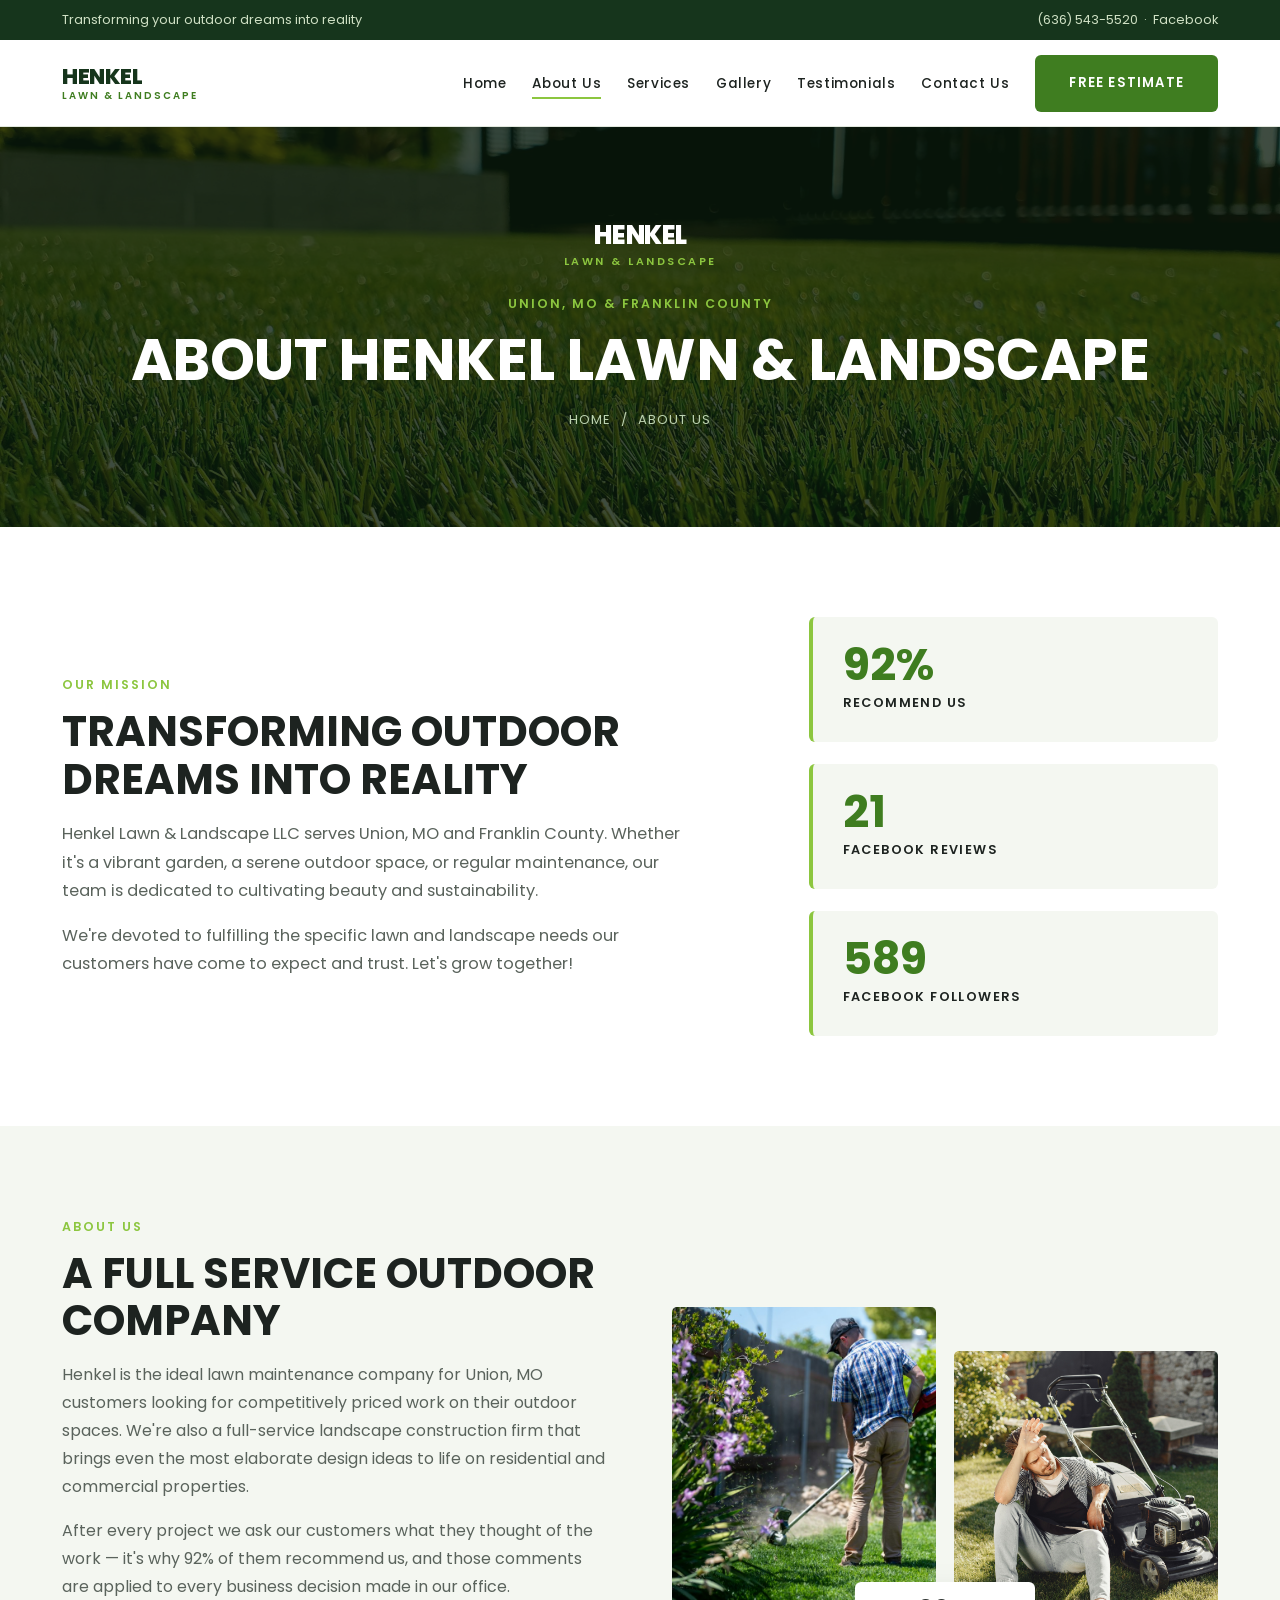
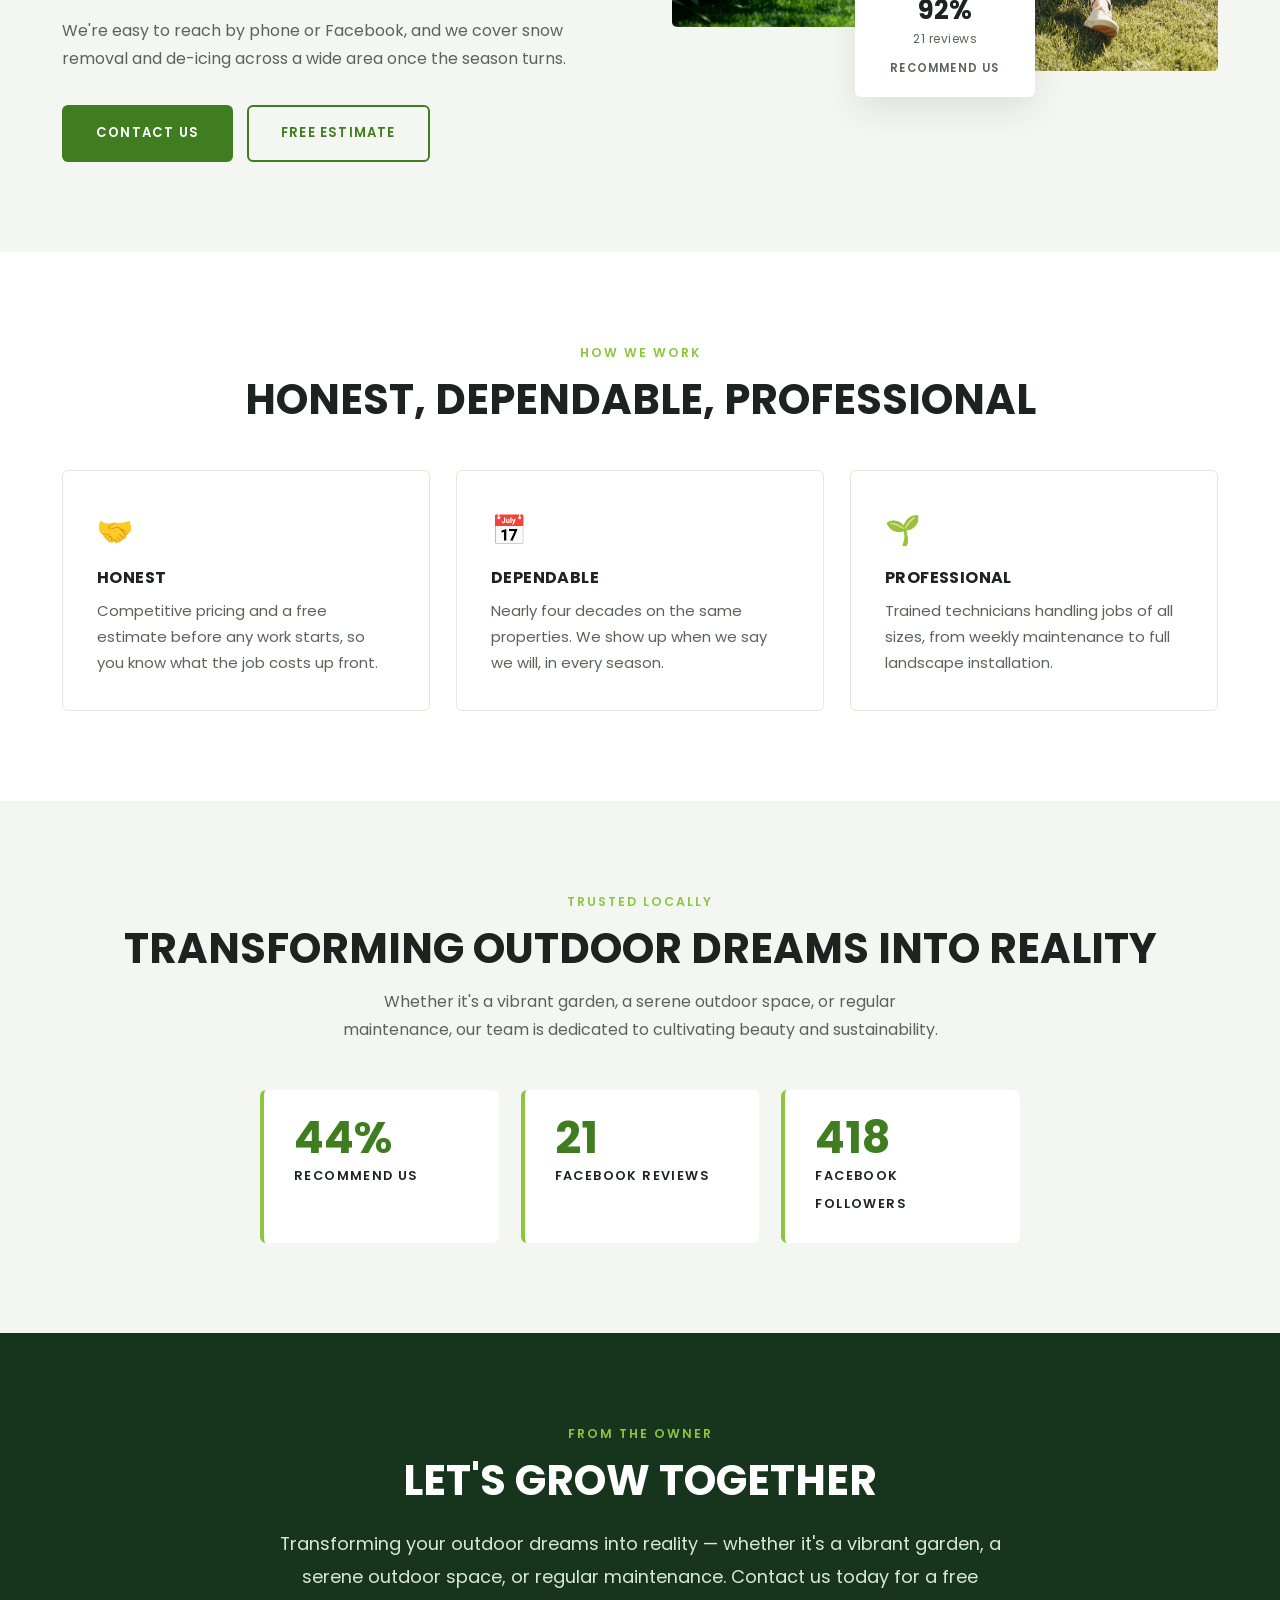
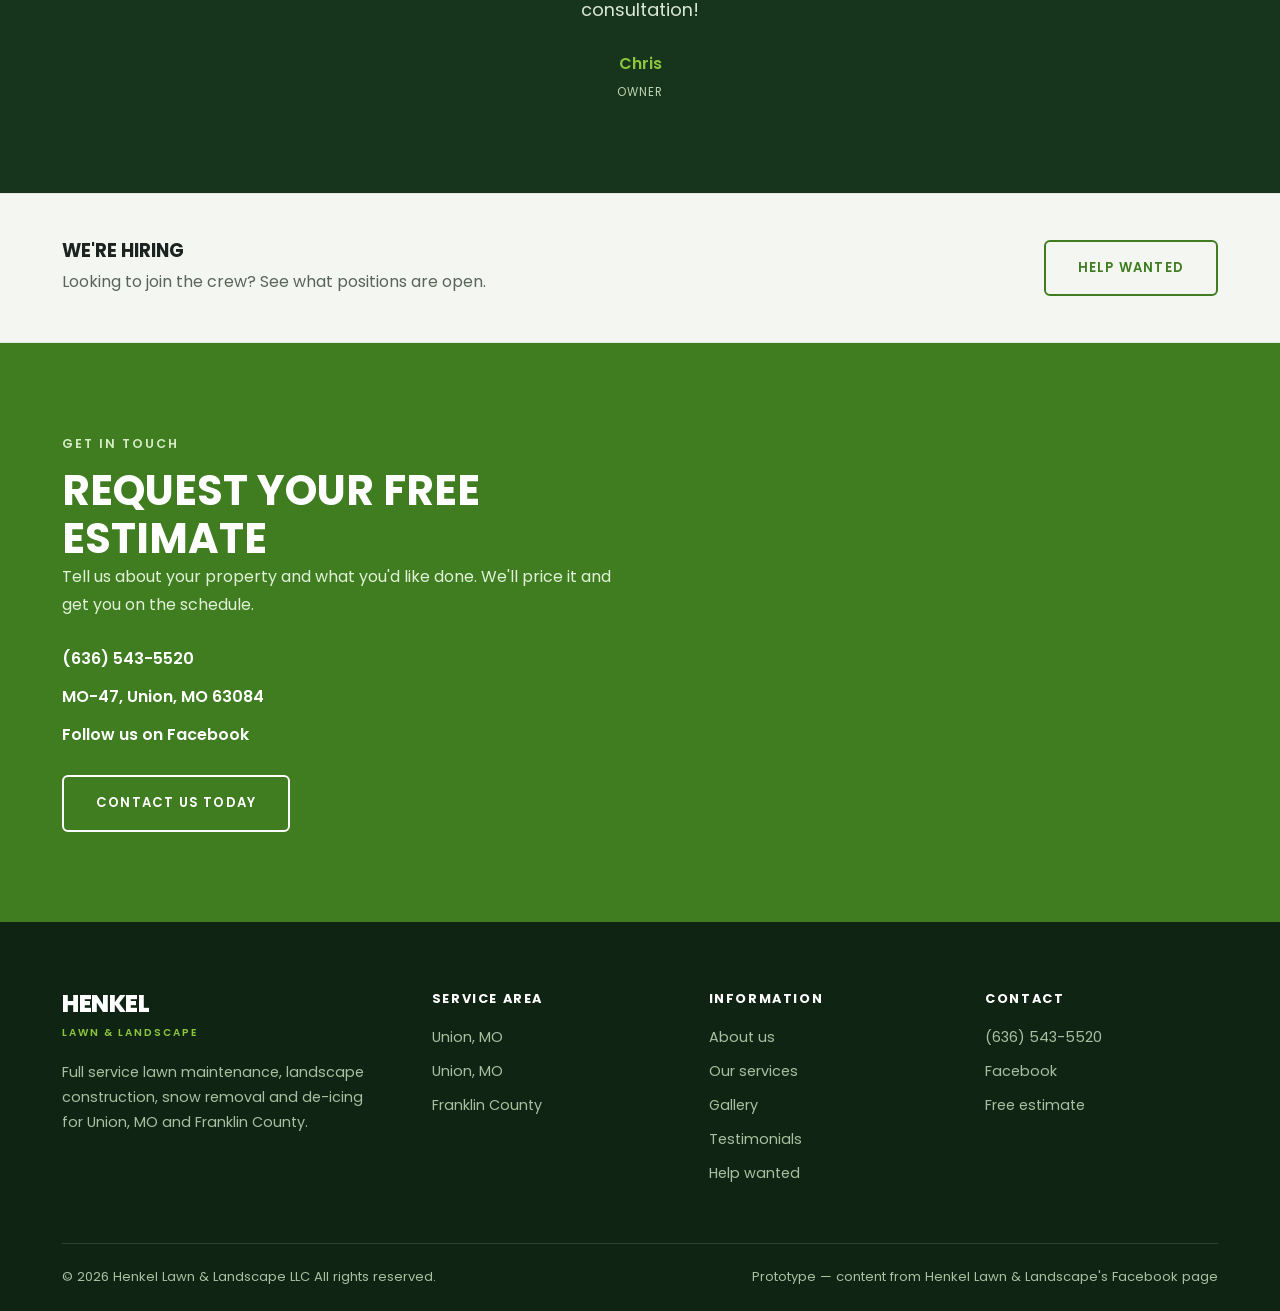
<file: about.html>
<!DOCTYPE html>
<html lang="en">

<head>
  <meta charset="UTF-8">
  <meta name="viewport" content="width=device-width, initial-scale=1">
  <title>About Henkel Lawn &amp; Landscape LLC | Union, MO</title>
  <meta name="description"
    content="Henkel Lawn & Landscape serves Union, Missouri and Franklin County. Transforming outdoor dreams into reality.">

  <!-- =========================================================
     FONTS — identical to the home page.
     Keep both pages on the same link so the type never drifts.
     ========================================================= -->
  <link rel="preconnect" href="https://fonts.googleapis.com">
  <link rel="preconnect" href="https://fonts.gstatic.com" crossorigin>
  <link href="https://fonts.googleapis.com/css2?family=Poppins:wght@300;400;500;600;700;800&display=swap"
    rel="stylesheet">

  <link rel="stylesheet" href="style.css">
  <style>
    /* Shared tokens, reset, header/topbar/nav, buttons, image
   placeholders, footer and flag strip all live in style.css.
   This block only holds rules specific to this page. */

    /* =========================================================
   4. PAGE BANNER  —  short hero for inner pages
   Reyes uses a compact dark banner with a logo mark, an
   eyebrow and the page title. Same idea here.
   ========================================================= */
    .banner {
      position: relative;
      background: var(--green-dark);
      min-height: 400px;
      display: flex;
      align-items: center;
      text-align: center
    }

    .banner__media {
      position: absolute;
      inset: 0
    }

    /* BANNER PHOTO: replace with <img class="banner__img" src="about-banner.jpg" alt=""> */
    .banner__media .ph {
      width: 100%;
      height: 100%;
      border-radius: 0;
      border: 0
    }

    .banner__img {
      position: absolute;
      inset: 0;
      width: 100%;
      height: 100%;
      object-fit: cover
    }

    .banner::after {
      content: "";
      position: absolute;
      inset: 0;
      background: rgba(10, 26, 12, .78)
    }

    .banner .wrap {
      position: relative;
      z-index: 2;
      padding-top: 80px;
      padding-bottom: 80px
    }

    .banner h1 {
      color: #fff;
      margin-top: 8px
    }

    /* Small logo mark sitting above the title, as on the Reyes about page */
    .banner .mark {
      display: block;
      margin: 0 auto 22px
    }

    .banner .mark b {
      display: block;
      font-family: var(--font-head);
      font-weight: 800;
      font-size: 1.6rem;
      color: #fff;
      letter-spacing: -.5px;
      line-height: 1;
      text-transform: uppercase
    }

    .banner .mark span {
      display: block;
      font-size: .68rem;
      font-weight: 600;
      letter-spacing: 2.5px;
      text-transform: uppercase;
      color: var(--green-light);
      margin-top: 4px
    }

    /* Breadcrumb under the title */
    .crumbs {
      margin-top: 16px;
      font-size: .82rem;
      letter-spacing: 1px;
      color: #bcd2b0;
      text-transform: uppercase
    }

    .crumbs a:hover {
      color: var(--green-light)
    }

    /* =========================================================
   5. MISSION  —  statement on the left, counters on the right
   Counter values live in data-count. JS animates them.
   ========================================================= */
    .mission .wrap {
      display: grid;
      grid-template-columns: 1.25fr .75fr;
      gap: 64px;
      align-items: center
    }

    .mission .lead {
      font-size: 1.02rem
    }

    .counters {
      display: grid;
      gap: 22px
    }

    .counter {
      background: var(--cream);
      border-left: 4px solid var(--green-light);
      border-radius: var(--radius);
      padding: 26px 30px
    }

    .counter b {
      display: block;
      font-family: var(--font-head);
      font-size: 2.8rem;
      font-weight: 700;
      color: var(--green);
      line-height: 1
    }

    .counter span {
      font-size: .8rem;
      letter-spacing: 1.4px;
      text-transform: uppercase;
      font-weight: 600;
      color: var(--ink)
    }

    .counters--trio {
      grid-template-columns: repeat(3, 1fr);
      max-width: 760px;
      margin: 0 auto
    }

    /* =========================================================
   6. STORY  —  copy left, photo pair + review badge right
   ========================================================= */
    .story .wrap {
      display: grid;
      grid-template-columns: 1fr 1fr;
      gap: 64px;
      align-items: center
    }

    .story__actions {
      display: flex;
      gap: 14px;
      flex-wrap: wrap;
      margin-top: 32px
    }

    /* Photo pair, offset like the Reyes about images */
    .story__media {
      position: relative;
      display: grid;
      grid-template-columns: 1fr 1fr;
      gap: 18px
    }

    /* STORY PHOTOS: replace both with <img src="…jpg" alt=""> */
    .story__media .ph:first-child {
      min-height: 320px
    }

    .story__media .ph:last-child {
      min-height: 320px;
      margin-top: 44px
    }

    .story__media img {
      width: 100%;
      height: 320px;
      object-fit: cover;
      border-radius: var(--photo-radius);
      display: block
    }

    .story__media img:nth-of-type(2) {
      margin-top: 44px
    }

    /* Floating "5.0 client reviews" badge */
    .badge {
      position: absolute;
      left: 50%;
      bottom: -26px;
      transform: translateX(-50%);
      background: #fff;
      box-shadow: var(--shadow);
      border-radius: var(--radius);
      padding: 16px 26px;
      text-align: center;
      min-width: 180px;
    }

    .badge b {
      display: block;
      font-family: var(--font-head);
      font-size: 1.6rem;
      color: var(--ink);
      line-height: 1
    }

    .badge .stars {
      color: var(--green-light);
      letter-spacing: 3px;
      font-size: .85rem;
      margin: 4px 0
    }

    .badge span {
      font-size: .72rem;
      letter-spacing: 1.2px;
      text-transform: uppercase;
      font-weight: 600;
      color: var(--body)
    }

    /* =========================================================
   7. VALUES  —  three promises from Henkel's own copy
   ========================================================= */
    .values {
      display: grid;
      grid-template-columns: repeat(3, 1fr);
      gap: 26px
    }

    .value {
      background: #fff;
      border: 1px solid var(--line);
      border-radius: var(--radius);
      padding: 34px
    }

    .value .icon {
      font-size: 1.8rem;
      display: block;
      margin-bottom: 14px
    }

    .value h3 {
      text-transform: uppercase;
      font-size: 1rem;
      letter-spacing: .4px;
      margin-bottom: 10px
    }

    .value p {
      font-size: .93rem
    }

    /* =========================================================
   8. TIMELINE  —  this content IS a sequence, so it's numbered
   Add a milestone by copying one .milestone block.
   ========================================================= */
    .timeline {
      display: grid;
      gap: 0;
      max-width: 820px;
      margin: 0 auto
    }

    .milestone {
      display: grid;
      grid-template-columns: 120px 1fr;
      gap: 30px;
      padding: 30px 0;
      border-bottom: 1px solid var(--line)
    }

    .milestone:last-child {
      border-bottom: 0
    }

    .milestone time {
      font-family: var(--font-head);
      font-weight: 700;
      font-size: 1.25rem;
      color: var(--green)
    }

    .milestone h3 {
      text-transform: uppercase;
      font-size: 1rem;
      margin-bottom: 6px
    }

    .milestone p {
      font-size: .93rem
    }

    /* =========================================================
   9. PRESIDENT'S NOTE  —  signed quote block
   ========================================================= */
    .note {
      background: var(--green-dark);
      color: #fff;
      text-align: center
    }

    .note .inner {
      max-width: 760px;
      margin: 0 auto
    }

    .note h2 {
      color: #fff
    }

    .note blockquote {
      font-size: 1.12rem;
      color: #dbe7d4;
      line-height: 1.85;
      margin-top: 22px
    }

    .note .sig {
      margin-top: 24px;
      font-family: var(--font-head);
      font-weight: 600;
      color: var(--green-light)
    }

    .note .sig small {
      display: block;
      font-weight: 400;
      color: #bcd2b0;
      letter-spacing: 1px;
      text-transform: uppercase;
      font-size: .72rem;
      margin-top: 4px
    }

    /* =========================================================
   10. HIRING STRIP  —  Henkel's "Help Wanted" page teaser
   ========================================================= */
    .hiring {
      background: var(--cream);
      border-top: 1px solid var(--line);
      border-bottom: 1px solid var(--line)
    }

    .hiring .wrap {
      display: flex;
      justify-content: space-between;
      align-items: center;
      gap: 30px;
      flex-wrap: wrap;
      padding-top: 46px;
      padding-bottom: 46px
    }

    .hiring h3 {
      text-transform: uppercase
    }

    /* =========================================================
   11. CONTACT BAND  (shared with the home page)
   ========================================================= */
    .contact {
      background: var(--green);
      color: #fff
    }

    .contact .wrap {
      display: grid;
      grid-template-columns: 1fr 1fr;
      gap: 56px;
      align-items: center
    }

    .contact h2 {
      color: #fff
    }

    .contact p {
      color: #e2f2d8
    }

    .contact .lines {
      margin: 26px 0;
      display: grid;
      gap: 10px;
      font-family: var(--font-head);
      font-weight: 600
    }

    .contact .lines a:hover {
      color: var(--green-light)
    }

    /* MAP: replace with a Google Maps <iframe> */
    .contact .ph {
      min-height: 320px;
      background: rgba(255, 255, 255, .1);
      border-color: rgba(255, 255, 255, .35);
      color: #e6f4dd
    }

    /* =========================================================
   12. PATRIOTIC STRIP  (shared)
   ========================================================= */


    /* =========================================================
   14. RESPONSIVE
   ========================================================= */
    @media (max-width:1024px) {
      .values {
        grid-template-columns: 1fr
      }

      .counters--trio {
        grid-template-columns: repeat(2, 1fr)
      }

      .footer .cols {
        grid-template-columns: 1fr 1fr
      }

      .mission .wrap,
      .story .wrap,
      .contact .wrap {
        grid-template-columns: 1fr;
        gap: 40px
      }

      .story__media {
        margin-bottom: 40px
      }
    }

    @media (max-width:820px) {
      .burger {
        display: flex
      }

      .header .wrap {
        height: 70px
      }

      .header .btn {
        display: none
      }

      .nav {
        position: absolute;
        top: 100%;
        left: 0;
        right: 0;
        background: #fff;
        border-bottom: 1px solid var(--line);
        display: none;
        padding: 14px 22px 22px
      }

      .nav.open {
        display: block
      }

      .nav ul {
        flex-direction: column;
        gap: 2px
      }

      .nav a {
        display: block;
        padding: 12px 0;
        border-bottom: 1px solid var(--line)
      }

      .section {
        padding: 64px 0
      }

      .banner {
        min-height: 320px
      }

      .milestone {
        grid-template-columns: 1fr;
        gap: 8px
      }
    }

    @media (max-width:560px) {

      .footer .cols,
      .story__media,
      .counters--trio {
        grid-template-columns: 1fr
      }

      .story__media .ph:last-child {
        margin-top: 0
      }

      .topbar .wrap {
        justify-content: center;
        text-align: center
      }
    }

    @media (prefers-reduced-motion:reduce) {
      * {
        animation: none !important;
        transition: none !important
      }

      html {
        scroll-behavior: auto
      }
    }
  </style>
</head>

<body>

  <!-- =========================================================
     TOP BAR  (shared)
     ========================================================= -->
  <div class="topbar">
    <div class="wrap">
      <div>Transforming your outdoor dreams into reality</div>
      <div>
        <a href="tel:+16365435520">(636) 543-5520</a> &nbsp;·&nbsp;
        <a href="#" target="_blank" rel="noopener">Facebook</a>
      </div>
    </div>
  </div>

  <!-- =========================================================
     HEADER  —  note "About Us" carries the .active class here
     ========================================================= -->
  <header class="header" id="siteHeader">
    <div class="wrap">

      <a class="logo" href="index.html">
        <b>Henkel<span>Lawn &amp; Landscape</span></b>
      </a>

      <button class="burger" id="burger" aria-label="Open menu" aria-expanded="false">
        <span></span><span></span><span></span>
      </button>

      <nav class="nav" id="nav">
        <ul>
          <li><a href="index.html">Home</a></li>
          <li><a href="about.html" class="active">About Us</a></li>
          <li><a href="services.html">Services</a></li>
          <li><a href="gallery.html">Gallery</a></li>
          <li><a href="gallery.html#testimonials">Testimonials</a></li>
          <li><a href="contact.html">Contact Us</a></li>
        </ul>
      </nav>

      <a href="contact.html#contact-form" class="btn btn--primary">Free estimate</a>
    </div>
  </header>

  <!-- =========================================================
     PAGE BANNER
     ========================================================= -->
  <section class="banner">
    <div class="banner__media">
      <!-- BANNER PHOTO: replace with <img class="banner__img" src="about-banner.jpg" alt=""> -->
      <img class="banner__img" src="about-banner.jpg" alt="Henkel's crew on a finished property">
    </div>
    <div class="wrap">
      <div class="mark"><b>Henkel</b><span>Lawn &amp; Landscape</span></div>
      <span class="eyebrow">Union, MO &amp; Franklin County</span>
      <h1>About Henkel Lawn & Landscape</h1>
      <div class="crumbs"><a href="index.html">Home</a> &nbsp;/&nbsp; About Us</div>
    </div>
  </section>

  <!-- =========================================================
     MISSION  +  COUNTERS
     ========================================================= -->
  <section class="section mission">
    <div class="wrap">
      <div>
        <span class="eyebrow">Our mission</span>
        <h2>Transforming outdoor dreams into reality</h2>
        <p class="lead" style="margin-top:16px">Henkel Lawn &amp; Landscape LLC serves Union, MO and
          Franklin County. Whether it's a vibrant garden, a serene outdoor space, or regular maintenance, our team is
          dedicated to cultivating beauty and sustainability.</p>
        <p class="lead">We're devoted to fulfilling the specific lawn and landscape needs our customers have come to
          expect and trust. Let's grow together!</p>
      </div>

      <div class="counters">
        <!-- COUNTER 1 — change the number in data-count -->
        <div class="counter">
          <b data-count="92" data-suffix="%">0</b>
          <span>Recommend us</span>
        </div>
        <!-- COUNTER 2 -->
        <div class="counter">
          <b data-count="21">0</b>
          <span>Facebook reviews</span>
        </div>
        <!-- COUNTER 3 -->
        <div class="counter">
          <b data-count="771">0</b>
          <span>Facebook followers</span>
        </div>
      </div>
    </div>
  </section>

  <!-- =========================================================
     STORY  —  copy + photo pair + review badge
     ========================================================= -->
  <section class="section section--cream story">
    <div class="wrap">
      <div>
        <span class="eyebrow">About us</span>
        <h2>A full service outdoor company</h2>
        <p class="lead" style="margin-top:16px">Henkel is the ideal lawn maintenance company for Union, MO
          customers looking for competitively priced work on their outdoor spaces. We're also a full-service landscape
          construction firm that brings even the most elaborate design ideas to life on residential and commercial
          properties.</p>
        <p class="lead">After every project we ask our customers what they thought of the work — it's why 92% of them
          recommend us, and those comments are applied to every business decision made in our office.</p>
        <p class="lead">We're easy to reach by phone or Facebook, and we cover snow removal and de-icing across a
          wide area once the season turns.</p>

        <div class="story__actions">
          <a href="contact.html#contact-form" class="btn btn--primary">Contact us</a>
          <a href="contact.html#contact-form" class="btn btn--outline">Free estimate</a>
        </div>
      </div>

      <div class="story__media">
        <!-- STORY PHOTOS: replace both with <img src="…jpg" alt=""> -->
        <img src="about-story-1.jpg" alt="Landscaper working on a lawn">
        <img src="about-story-2.jpg" alt="Finished backyard landscape">

        <!-- REVIEW BADGE — update the rating and label -->
        <div class="badge">
          <b>92%</b>
          <div class="stars" style="color:var(--body);font-size:.75rem;letter-spacing:.5px;font-style:normal">21 reviews</div>
          <span>Recommend us</span>
        </div>
      </div>
    </div>
  </section>

  <!-- =========================================================
     VALUES  —  three promises
     Duplicate a .value block to add a fourth.
     ========================================================= -->
  <section class="section">
    <div class="wrap">
      <div class="center" style="margin-bottom:46px">
        <span class="eyebrow">How we work</span>
        <h2>Honest, dependable, professional</h2>
      </div>

      <div class="values">
        <!-- VALUE 1 -->
        <div class="value">
          <span class="icon">🤝</span>
          <h3>Honest</h3>
          <p>Competitive pricing and a free estimate before any work starts, so you know what the job costs up front.
          </p>
        </div>
        <!-- VALUE 2 -->
        <div class="value">
          <span class="icon">📅</span>
          <h3>Dependable</h3>
          <p>Nearly four decades on the same properties. We show up when we say we will, in every season.</p>
        </div>
        <!-- VALUE 3 -->
        <div class="value">
          <span class="icon">🌱</span>
          <h3>Professional</h3>
          <p>Trained technicians handling jobs of all sizes, from weekly maintenance to full landscape installation.</p>
        </div>
      </div>
    </div>
  </section>

  <!-- =========================================================
     SOCIAL PROOF  —  real, known numbers only (no invented history)
     ========================================================= -->
  <section class="section section--cream">
    <div class="wrap">
      <div class="center" style="margin-bottom:46px">
        <span class="eyebrow">Trusted locally</span>
        <h2>Transforming outdoor dreams into reality</h2>
        <p class="lead" style="margin:16px auto 0">Whether it's a vibrant garden, a serene outdoor space, or regular maintenance, our team is dedicated to cultivating beauty and sustainability.</p>
      </div>

      <div class="counters counters--trio">
        <div class="counter" style="background:#fff"><b data-count="92" data-suffix="%">0</b><span>Recommend us</span></div>
        <div class="counter" style="background:#fff"><b data-count="21">0</b><span>Facebook reviews</span></div>
        <div class="counter" style="background:#fff"><b data-count="771">0</b><span>Facebook followers</span></div>
      </div>
    </div>
  </section>

  <!-- =========================================================
     PRESIDENT'S NOTE
     ========================================================= -->
  <section class="section note">
    <div class="wrap">
      <div class="inner">
        <span class="eyebrow">From the owner</span>
        <h2>Let's grow together</h2>
        <blockquote>Transforming your outdoor dreams into reality — whether it's a vibrant garden, a serene outdoor space, or regular maintenance. Contact us today for a free consultation!
        </blockquote>
        <div class="sig">Chris<small>Owner</small></div>
      </div>
    </div>
  </section>

  <!-- =========================================================
     HIRING STRIP
     ========================================================= -->
  <section class="hiring">
    <div class="wrap">
      <div>
        <h3>We're hiring</h3>
        <p style="margin-top:6px">Looking to join the crew? See what positions are open.</p>
      </div>
      <a href="contact.html#contact-form" class="btn btn--outline">Help wanted</a>
    </div>
  </section>

  <!-- =========================================================
     CONTACT BAND  (shared)
     ========================================================= -->
  <section class="section contact" id="contact">
    <div class="wrap">
      <div>
        <span class="eyebrow" style="color:#d6ecc6">Get in touch</span>
        <h2>Request your free estimate</h2>
        <p>Tell us about your property and what you'd like done. We'll price it and get you on the schedule.</p>
        <div class="lines">
          <div><a href="tel:+16365435520">(636) 543-5520</a></div>
          <div>MO-47, Union, MO 63084</div>
          <div><a href="#" target="_blank"
              rel="noopener">Follow us on Facebook</a></div>
        </div>
        <a href="contact.html#contact-form" class="btn btn--ghost">Contact us today</a>
      </div>
      <!-- MAP: replace with a Google Maps <iframe> for the Union, MO address -->
      <iframe src="https://www.google.com/maps?q=MO-47,+Union,+MO+63084&output=embed" width="100%"
        height="100%" style="border:0;border-radius:var(--photo-radius);min-height:280px" loading="lazy"
        referrerpolicy="no-referrer-when-downgrade" title="Henkel Lawn & Landscape service area map"></iframe>
    </div>
  </section>
<!-- =========================================================
     FOOTER  (shared)
     ========================================================= -->
  <footer class="footer">
    <div class="wrap">
      <div class="cols">

        <div>
          <div class="wordmark"><b>Henkel</b><span>Lawn &amp; Landscape</span></div>
          <p>Full service lawn maintenance, landscape construction, snow removal and de-icing for Union, MO and
            Franklin County.</p>
        </div>

        <div>
          <h5>Service area</h5>
          <ul>
            <li><a href="#">Union, MO</a></li>
            <li><a href="#">Union, MO</a></li>
            <li><a href="#">Franklin County</a></li>
          </ul>
        </div>

        <div>
          <h5>Information</h5>
          <ul>
            <li><a href="about.html">About us</a></li>
            <li><a href="services.html">Our services</a></li>
            <li><a href="gallery.html">Gallery</a></li>
            <li><a href="gallery.html#testimonials">Testimonials</a></li>
            <li><a href="contact.html#contact-form">Help wanted</a></li>
          </ul>
        </div>

        <div>
          <h5>Contact</h5>
          <ul>
            <li><a href="tel:+16365435520">(636) 543-5520</a></li>
            <li><a href="#" target="_blank" rel="noopener">Facebook</a></li>
            <li><a href="contact.html#contact-form">Free estimate</a></li>
          </ul>
        </div>

      </div>

      <div class="footer__bottom">
        <div>&copy; <span id="year">2026</span> Henkel Lawn &amp; Landscape LLC All rights reserved.</div>
        <div>Prototype — content from Henkel Lawn & Landscape's Facebook page</div>
      </div>
    </div>
  </footer>

  <script src="main.js"></script>
  <script>
    /* =========================================================
       JAVASCRIPT
       Menu toggle, sticky header, counters and footer year all
       live in main.js and are shared by every page. This page
       has no behaviour of its own beyond that.
       ========================================================= */

    /* --- 4. Footer year (shared) ------------------------------- */

  </script>
</body>

</html>
</file>
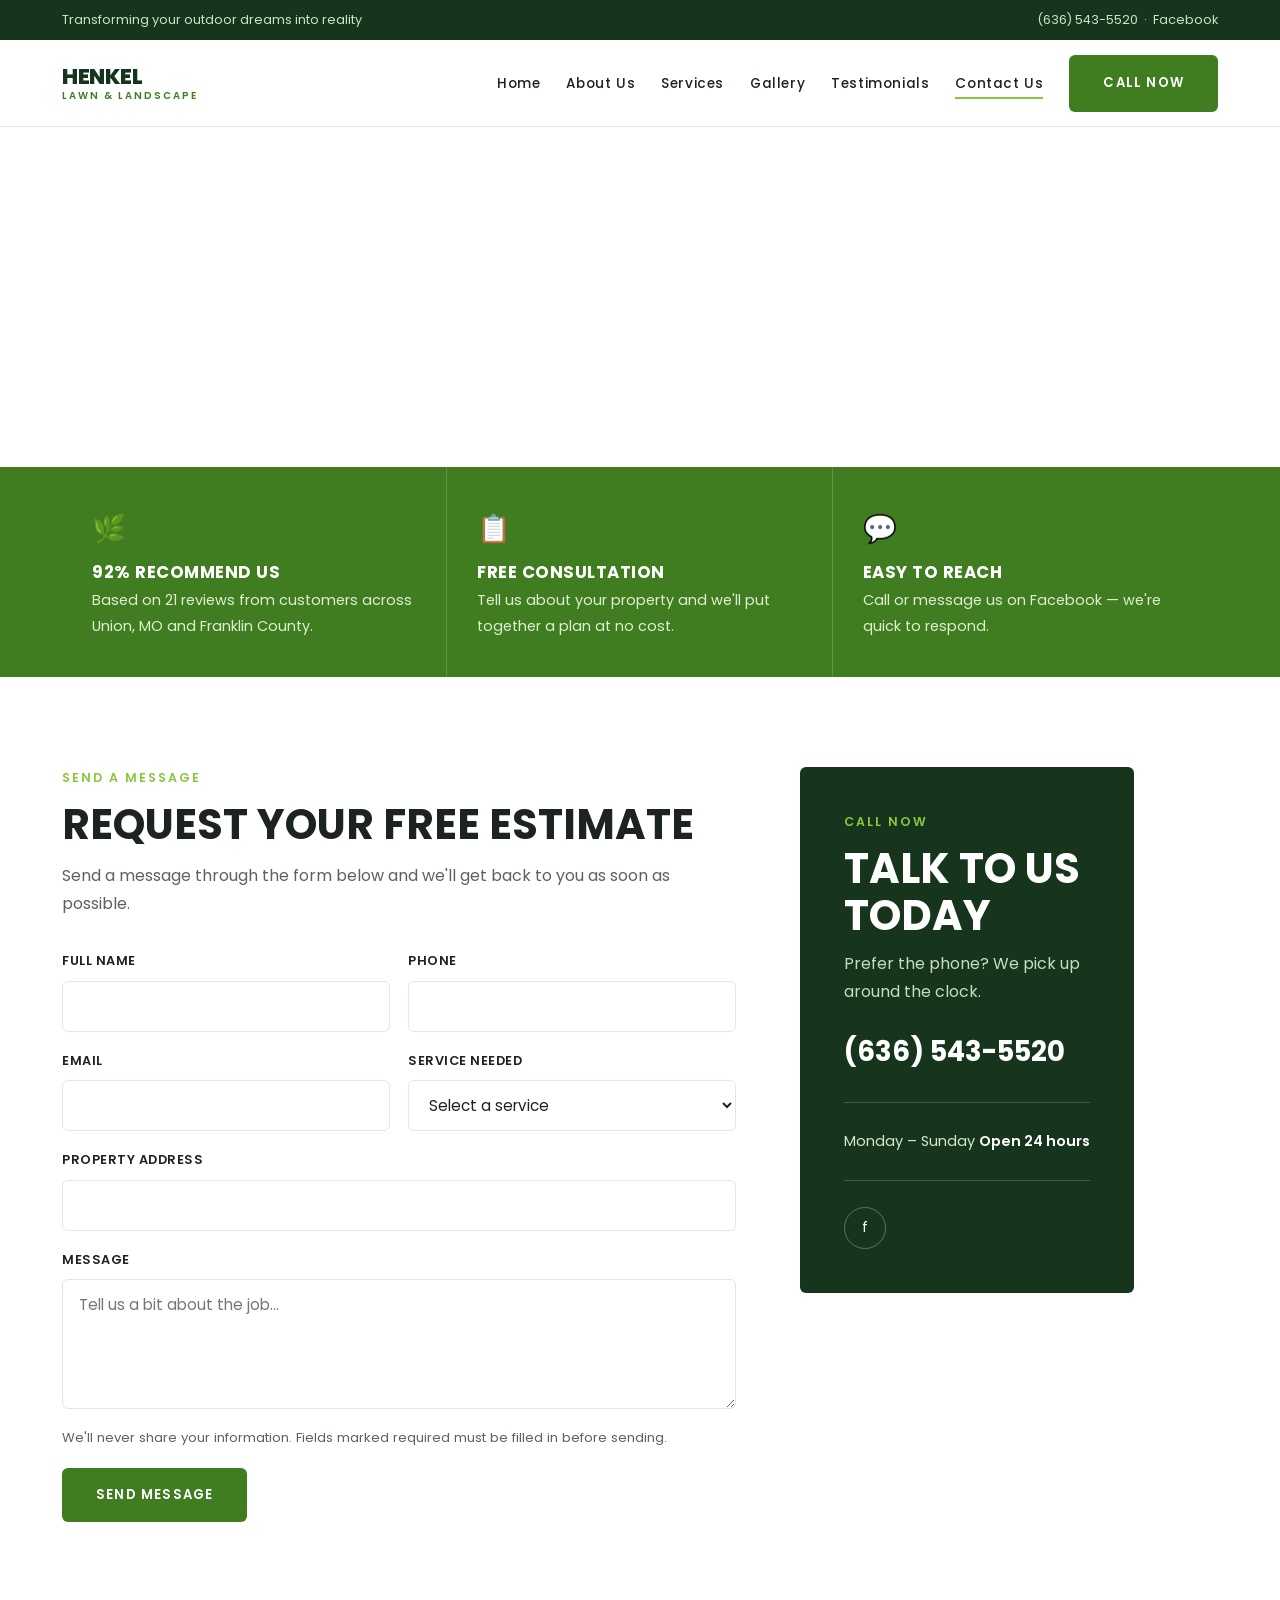
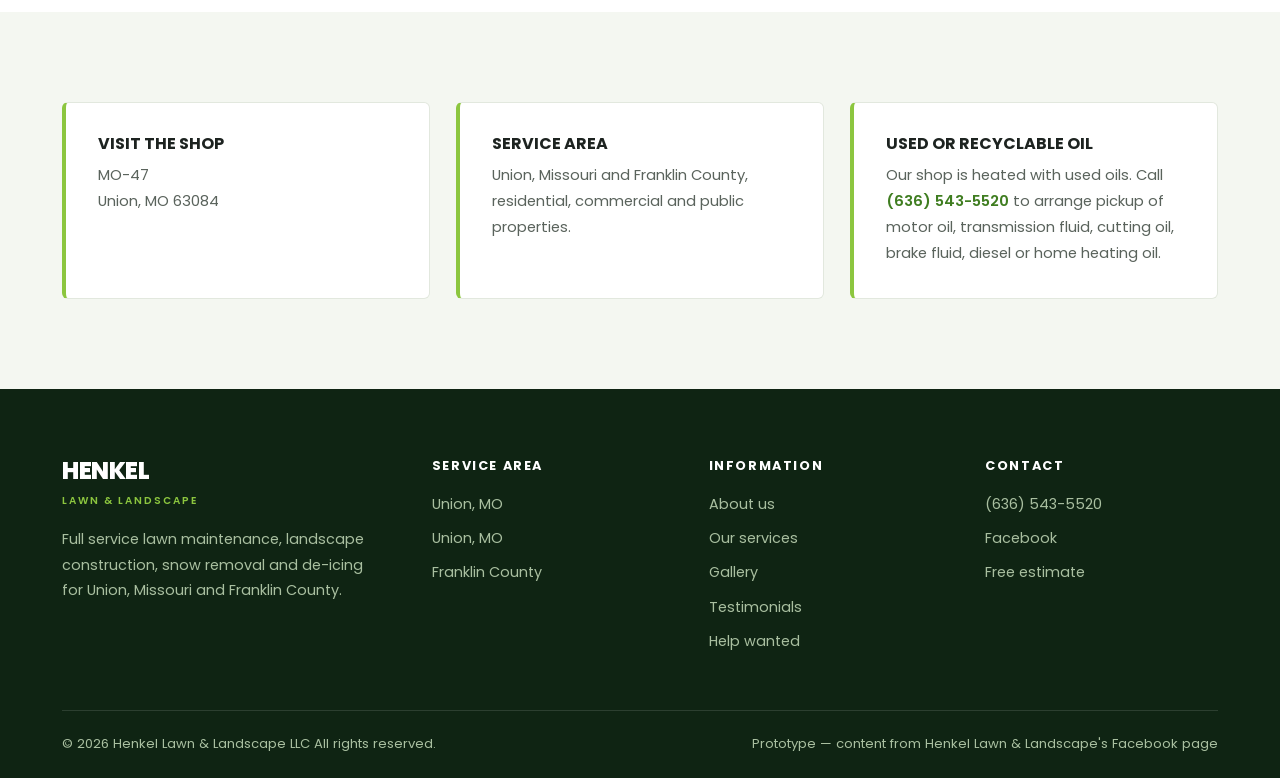
<file: contact.html>
<!DOCTYPE html>
<html lang="en">
<head>
<meta charset="UTF-8">
<meta name="viewport" content="width=device-width, initial-scale=1">
<title>Contact Us | Henkel Lawn &amp; Landscape LLC | Union, MO</title>
<meta name="description" content="Request a free consultation from Henkel Lawn & Landscape. Call (636) 543-5520 or send a message. Serving Union, MO.">

<!-- =========================================================
     FONTS — identical to the other three pages.
     ========================================================= -->
<link rel="preconnect" href="https://fonts.googleapis.com">
<link rel="preconnect" href="https://fonts.gstatic.com" crossorigin>
<link href="https://fonts.googleapis.com/css2?family=Poppins:wght@300;400;500;600;700;800&display=swap" rel="stylesheet">

<link rel="stylesheet" href="style.css">
<style>
/* Shared tokens, reset, header/topbar/nav, buttons, image
   placeholders, footer and flag strip all live in style.css.
   This block only holds rules specific to this page. */

/* =========================================================
   4. MAP BANNER  —  full-width map right under the header,
   the way Reyes opens its contact page.
   ========================================================= */
.mapband{height:340px;position:relative}
/* MAP: replace with a Google Maps <iframe> for the Union, MO address */
.mapband .ph{width:100%;height:100%;border-radius:0;border:0}

/* =========================================================
   5. TRUST STRIP  (shared component, reused from the home page)
   ========================================================= */
.trust{background:var(--green);color:#fff}
.trust .grid{display:grid;grid-template-columns:repeat(3,1fr)}
.trust .item{padding:38px 30px;border-right:1px solid rgba(255,255,255,.18)}
.trust .item:last-child{border-right:0}
.trust h3{color:#fff;font-size:1.05rem;text-transform:uppercase;letter-spacing:.5px}
.trust p{color:#dff0d2;font-size:.9rem;margin-top:6px}
.trust .icon{font-size:1.7rem;margin-bottom:10px;display:block}

/* =========================================================
   6. CONTACT SPLIT  —  form left, call/hours/social right
   ========================================================= */
.split .wrap{display:grid;grid-template-columns:1.2fr .8fr;gap:64px;align-items:start}

/* --- Form --- */
.form{display:grid;gap:18px}
.form__row{display:grid;grid-template-columns:1fr 1fr;gap:18px}
.field{display:grid;gap:8px}
.field label{font-family:var(--font-head);font-weight:600;font-size:.8rem;letter-spacing:.5px;text-transform:uppercase;color:var(--ink)}
.field input,.field select,.field textarea{
  font-family:var(--font-body);font-size:.95rem;color:var(--ink);
  border:1px solid var(--line);border-radius:var(--radius);
  padding:13px 16px;background:#fff;transition:.2s;
}
.field input:focus,.field select:focus,.field textarea:focus{border-color:var(--green)}
.field textarea{resize:vertical;min-height:130px}
.field.has-error input,.field.has-error select,.field.has-error textarea{border-color:#c0392b}
.field__error{font-size:.78rem;color:#c0392b;display:none}
.field.has-error .field__error{display:block}

.form__note{font-size:.82rem;color:var(--body)}
.form__success{
  display:none;background:var(--cream);border-left:4px solid var(--green);
  border-radius:var(--radius);padding:20px 24px;font-size:.92rem;color:var(--ink);
}
.form__success.show{display:block}
.form.is-sent .form__fields{display:none}

/* --- Call / hours / social panel --- */
.callpanel{background:var(--green-dark);color:#fff;border-radius:var(--radius);padding:44px}
.callpanel h2{color:#fff}
.callpanel p{color:#c9dcbe;margin-top:10px}
.callpanel .big{font-family:var(--font-head);font-weight:700;font-size:1.7rem;color:#fff;margin-top:22px;display:block}
.callpanel a.big:hover{color:var(--green-light)}
.callpanel .divider{border-top:1px solid rgba(255,255,255,.18);margin:26px 0}

.hours{display:grid;gap:8px;font-size:.9rem}
.hours .row{display:flex;justify-content:space-between;color:#d8e7cf}
.hours .row b{color:#fff;font-weight:600}

.social{display:flex;gap:12px;margin-top:24px}
.social a{
  width:42px;height:42px;border-radius:50%;border:1px solid rgba(255,255,255,.3);
  display:flex;align-items:center;justify-content:center;font-size:.9rem;transition:.2s;
}
.social a:hover{background:var(--green-light);border-color:var(--green-light);color:var(--green-dark)}

/* =========================================================
   7. SHOP INFO CARDS  —  address, oil drop-off, service area
   ========================================================= */
.infocards{display:grid;grid-template-columns:repeat(3,1fr);gap:26px}
.infocard{background:#fff;border:1px solid var(--line);border-left:4px solid var(--green-light);border-radius:var(--radius);padding:32px}
.infocard h3{text-transform:uppercase;font-size:1rem;margin-bottom:10px}
.infocard p{font-size:.92rem}

/* =========================================================
   8. PATRIOTIC STRIP  (shared)
   ========================================================= */


/* =========================================================
   10. RESPONSIVE
   ========================================================= */
@media (max-width:1024px){
  .trust .grid{grid-template-columns:repeat(2,1fr)}
  .infocards{grid-template-columns:1fr}
  .footer .cols{grid-template-columns:1fr 1fr}
  .split .wrap{grid-template-columns:1fr;gap:40px}
}
@media (max-width:820px){
  .burger{display:flex}
  .header .wrap{height:70px}
  .header .btn{display:none}
  .nav{position:absolute;top:100%;left:0;right:0;background:#fff;border-bottom:1px solid var(--line);display:none;padding:14px 22px 22px}
  .nav.open{display:block}
  .nav ul{flex-direction:column;gap:2px}
  .nav a{display:block;padding:12px 0;border-bottom:1px solid var(--line)}
  .section{padding:64px 0}
  .form__row{grid-template-columns:1fr}
  .mapband{height:260px}
}
@media (max-width:560px){
  .footer .cols{grid-template-columns:1fr}
  .trust .grid{grid-template-columns:1fr}
  .trust .item{border-right:0;border-bottom:1px solid rgba(255,255,255,.18)}
  .topbar .wrap{justify-content:center;text-align:center}
  .callpanel{padding:32px}
}

@media (prefers-reduced-motion:reduce){
  *{animation:none!important;transition:none!important}
  html{scroll-behavior:auto}
}
</style>
</head>
<body>

<!-- =========================================================
     TOP BAR  (shared)
     ========================================================= -->
<div class="topbar">
  <div class="wrap">
    <div>Transforming your outdoor dreams into reality</div>
    <div>
      <a href="tel:+16365435520">(636) 543-5520</a> &nbsp;·&nbsp;
      <a href="#" target="_blank" rel="noopener">Facebook</a>
    </div>
  </div>
</div>

<!-- =========================================================
     HEADER  —  "Contact Us" carries the .active class here
     ========================================================= -->
<header class="header" id="siteHeader">
  <div class="wrap">

    <a class="logo" href="index.html">
      <b>Henkel<span>Lawn &amp; Landscape</span></b>
    </a>

    <button class="burger" id="burger" aria-label="Open menu" aria-expanded="false">
      <span></span><span></span><span></span>
    </button>

    <nav class="nav" id="nav">
      <ul>
        <li><a href="index.html">Home</a></li>
        <li><a href="about.html">About Us</a></li>
        <li><a href="services.html">Services</a></li>
        <li><a href="gallery.html">Gallery</a></li>
        <li><a href="gallery.html#testimonials">Testimonials</a></li>
        <li><a href="contact.html" class="active">Contact Us</a></li>
      </ul>
    </nav>

    <a href="tel:+16365435520" class="btn btn--primary">Call now</a>
  </div>
</header>

<!-- =========================================================
     MAP BANNER
     ========================================================= -->
<section class="mapband">
  <!-- MAP: replace with a Google Maps <iframe> for MO-47, Union, MO -->
  <iframe src="https://www.google.com/maps?q=MO-47,+Union,+MO+63084&output=embed" width="100%" height="100%" style="border:0" loading="lazy" referrerpolicy="no-referrer-when-downgrade" title="Henkel Lawn & Landscape location map"></iframe>
</section>

<!-- =========================================================
     TRUST STRIP
     ========================================================= -->
<section class="trust">
  <div class="wrap">
    <div class="grid">
      <div class="item">
        <span class="icon">🌿</span>
        <h3>92% recommend us</h3>
        <p>Based on 21 reviews from customers across Union, MO and Franklin County.</p>
      </div>
      <div class="item">
        <span class="icon">📋</span>
        <h3>Free consultation</h3>
        <p>Tell us about your property and we'll put together a plan at no cost.</p>
      </div>
      <div class="item">
        <span class="icon">💬</span>
        <h3>Easy to reach</h3>
        <p>Call or message us on Facebook — we're quick to respond.</p>
      </div>
    </div>
  </div>
</section>

<!-- =========================================================
     CONTACT SPLIT  —  form + call/hours/social panel
     ========================================================= -->
<section class="section split" id="contact-form">
  <div class="wrap">

    <!-- ===== FORM ===== -->
    <div>
      <span class="eyebrow">Send a message</span>
      <h2>Request your free estimate</h2>
      <p class="lead" style="margin-top:14px">Send a message through the form below and we'll get back to you as soon as possible.</p>

      <form class="form" id="contactForm" style="margin-top:32px" novalidate>

        <div class="form__fields" style="display:grid;gap:18px">

          <div class="form__row">
            <div class="field" id="field-name">
              <label for="name">Full name</label>
              <input type="text" id="name" name="name" autocomplete="name" required>
              <span class="field__error">Please enter your name.</span>
            </div>
            <div class="field" id="field-phone">
              <label for="phone">Phone</label>
              <input type="tel" id="phone" name="phone" autocomplete="tel" required>
              <span class="field__error">Please enter a phone number.</span>
            </div>
          </div>

          <div class="form__row">
            <div class="field" id="field-email">
              <label for="email">Email</label>
              <input type="email" id="email" name="email" autocomplete="email" required>
              <span class="field__error">Please enter a valid email.</span>
            </div>
            <div class="field" id="field-service">
              <label for="service">Service needed</label>
              <!-- SERVICE OPTIONS: keep this list in sync with services.html -->
              <select id="service" name="service">
                <option value="">Select a service</option>
                <option value="Lawn maintenance">Lawn maintenance</option>
                <option value="Fertilization & weed control">Fertilization &amp; weed control</option>
                <option value="Mulch installation">Mulch installation</option>
                <option value="Landscape installation">Landscape installation</option>
                <option value="Paver patios & walkways">Paver patios &amp; walkways</option>
                <option value="Snow removal & de-icing">Snow removal &amp; de-icing</option>
                <option value="Other">Other</option>
              </select>
            </div>
          </div>

          <div class="field" id="field-address">
            <label for="address">Property address</label>
            <input type="text" id="address" name="address" autocomplete="street-address" required>
            <span class="field__error">Please enter the property address.</span>
          </div>

          <div class="field" id="field-message">
            <label for="message">Message</label>
            <textarea id="message" name="message" required placeholder="Tell us a bit about the job…"></textarea>
            <span class="field__error">Please add a short message.</span>
          </div>

          <p class="form__note">We'll never share your information. Fields marked required must be filled in before sending.</p>

          <button type="submit" class="btn btn--primary" id="submitBtn" style="justify-self:start">Send message</button>

        </div>

        <!-- Shown after a successful (client-side only) submit -->
        <div class="form__success" id="formSuccess">
          Thanks — your message has been recorded. In the live site this form will email the shop directly; for now this is a working prototype with no backend attached.
        </div>

      </form>
    </div>

    <!-- ===== CALL / HOURS / SOCIAL ===== -->
    <div class="callpanel">
      <span class="eyebrow">Call now</span>
      <h2>Talk to us today</h2>
      <p>Prefer the phone? We pick up around the clock.</p>

      <a href="tel:+16365435520" class="big">(636) 543-5520</a>

      <div class="divider"></div>

      <div class="hours">
        <div class="row"><span>Monday – Sunday</span><b>Open 24 hours</b></div>
      </div>

      <div class="divider"></div>

      <div class="social">
        <a href="#" target="_blank" rel="noopener" aria-label="Facebook">f</a>
      </div>
    </div>

  </div>
</section>

<!-- =========================================================
     SHOP INFO CARDS
     ========================================================= -->
<section class="section section--cream">
  <div class="wrap">
    <div class="infocards">

      <div class="infocard">
        <h3>Visit the shop</h3>
        <p>MO-47<br>Union, MO 63084</p>
      </div>

      <div class="infocard">
        <h3>Service area</h3>
        <p>Union, Missouri and Franklin County, residential, commercial and public properties.</p>
      </div>

      <div class="infocard">
        <h3>Used or recyclable oil</h3>
        <p>Our shop is heated with used oils. Call <a href="tel:+16365435520" style="color:var(--green);font-weight:600">(636) 543-5520</a> to arrange pickup of motor oil, transmission fluid, cutting oil, brake fluid, diesel or home heating oil.</p>
      </div>

    </div>
  </div>
</section>
<!-- =========================================================
     FOOTER  (shared)
     ========================================================= -->
<footer class="footer">
  <div class="wrap">
    <div class="cols">

      <div>
        <div class="wordmark"><b>Henkel</b><span>Lawn &amp; Landscape</span></div>
        <p>Full service lawn maintenance, landscape construction, snow removal and de-icing for Union, Missouri and Franklin County.</p>
      </div>

      <div>
        <h5>Service area</h5>
        <ul>
          <li><a href="#">Union, MO</a></li>
          <li><a href="#">Union, MO</a></li>
          <li><a href="#">Franklin County</a></li>
        </ul>
      </div>

      <div>
        <h5>Information</h5>
        <ul>
          <li><a href="about.html">About us</a></li>
          <li><a href="services.html">Our services</a></li>
          <li><a href="gallery.html">Gallery</a></li>
          <li><a href="gallery.html#testimonials">Testimonials</a></li>
          <li><a href="#">Help wanted</a></li>
        </ul>
      </div>

      <div>
        <h5>Contact</h5>
        <ul>
          <li><a href="tel:+16365435520">(636) 543-5520</a></li>
          <li><a href="#" target="_blank" rel="noopener">Facebook</a></li>
          <li><a href="contact.html#contact-form">Free estimate</a></li>
        </ul>
      </div>

    </div>

    <div class="footer__bottom">
      <div>&copy; <span id="year">2026</span> Henkel Lawn &amp; Landscape LLC All rights reserved.</div>
      <div>Prototype — content from Henkel Lawn & Landscape's Facebook page</div>
    </div>
  </div>
</footer>

<script src="main.js"></script>
<script>
/* =========================================================
   JAVASCRIPT
   Menu toggle, sticky header and footer year live in main.js.
   Everything below is Contact-only: form validation + fake submit.
   ========================================================= */

/* --- Contact form validation + submit -------------------
   Client-side only: this checks the required fields and, on
   a valid submit, swaps the fields for a thank-you message.
   TO CONNECT TO A REAL BACKEND: replace the "fake POST" block
   with a fetch() call to the shop's form endpoint or email
   service, and only show #formSuccess after that call resolves.
   ----------------------------------------------------------- */
const form = document.getElementById('contactForm');

const requiredFields = [
  { id: 'name',    wrap: 'field-name' },
  { id: 'phone',   wrap: 'field-phone' },
  { id: 'email',   wrap: 'field-email' },
  { id: 'address', wrap: 'field-address' },
  { id: 'message', wrap: 'field-message' },
];

function isValidEmail(value){
  return /^[^\s@]+@[^\s@]+\.[^\s@]+$/.test(value);
}

form.addEventListener('submit', (e) => {
  e.preventDefault();
  let valid = true;

  requiredFields.forEach(({ id, wrap }) => {
    const input   = document.getElementById(id);
    const wrapper = document.getElementById(wrap);
    const empty   = input.value.trim() === '';
    const badEmail = id === 'email' && !empty && !isValidEmail(input.value.trim());

    wrapper.classList.toggle('has-error', empty || badEmail);
    if (empty || badEmail) valid = false;
  });

  if (!valid) return;

  /* --- fake POST: swap this for a real submission --- */
  form.classList.add('is-sent');
  document.getElementById('formSuccess').classList.add('show');
});

/* --- 4. Footer year (shared) ------------------------------- */

</script></body>
</html>
</file>
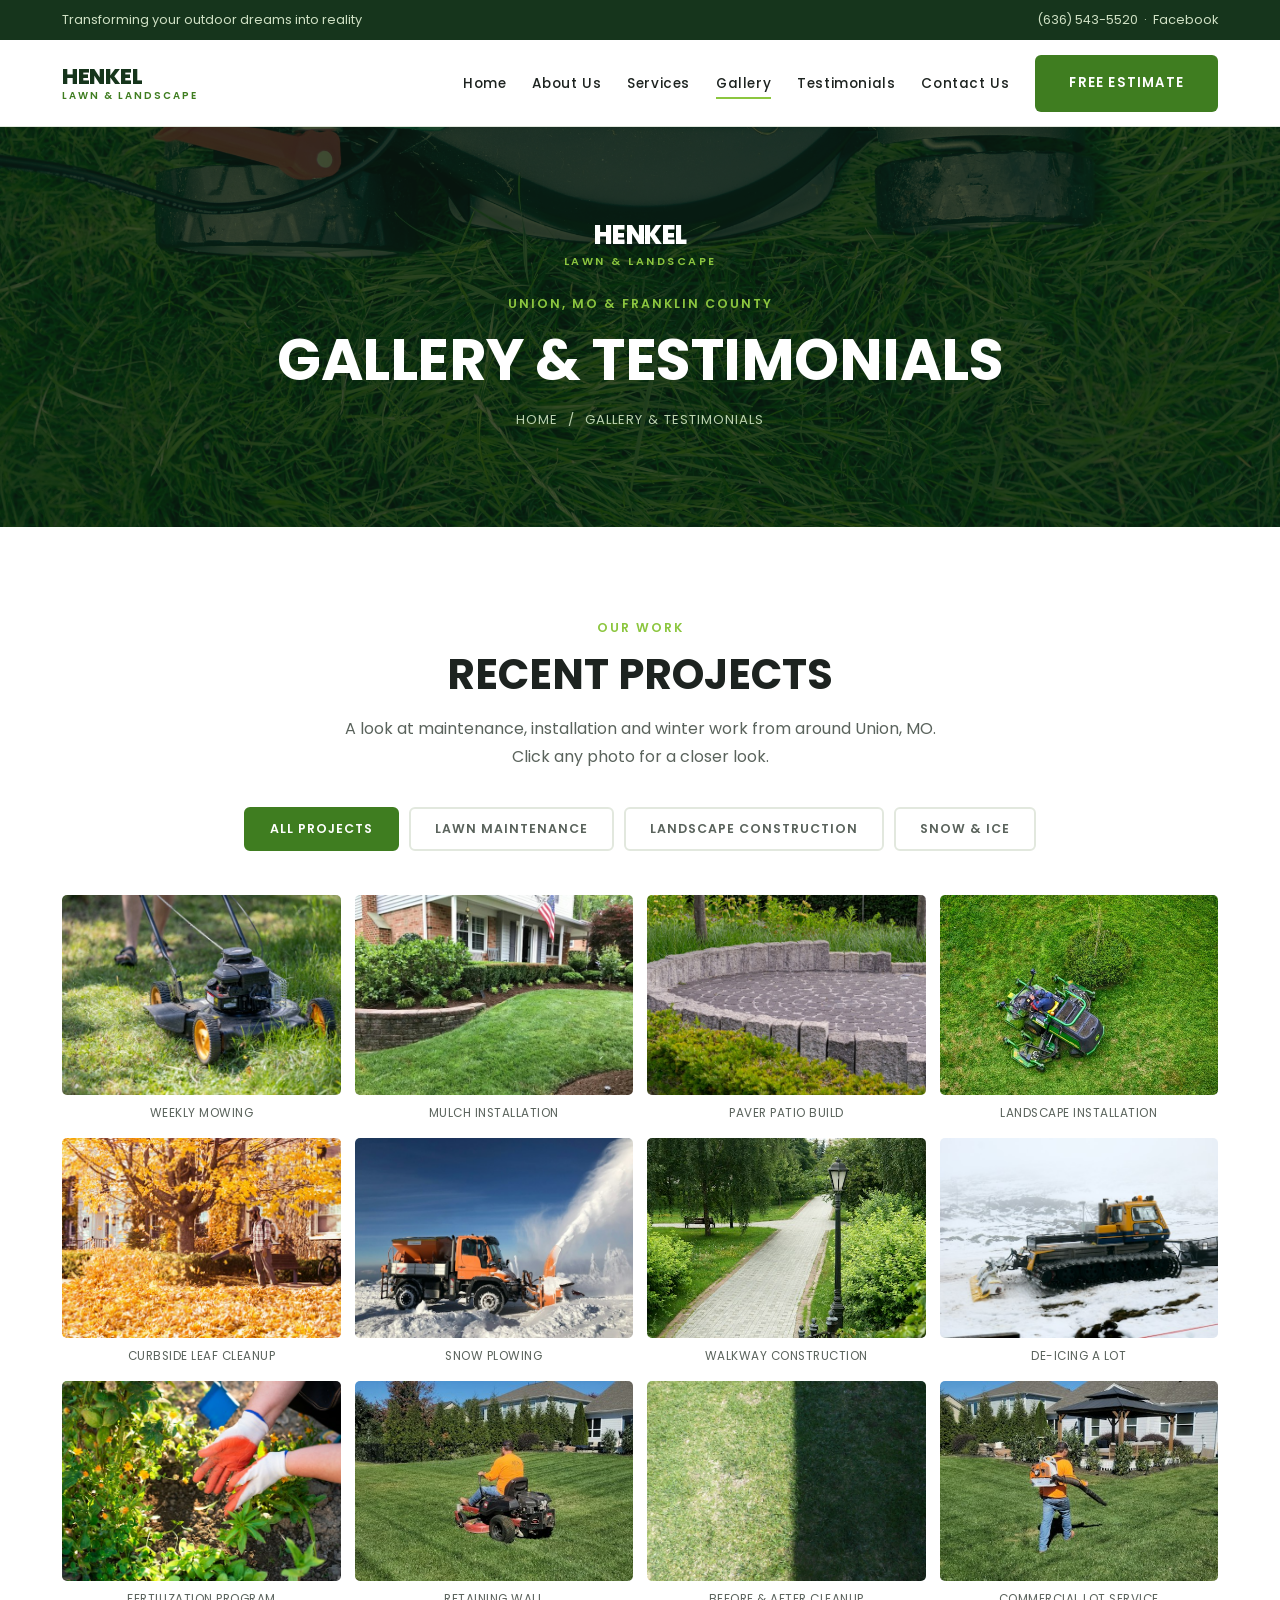
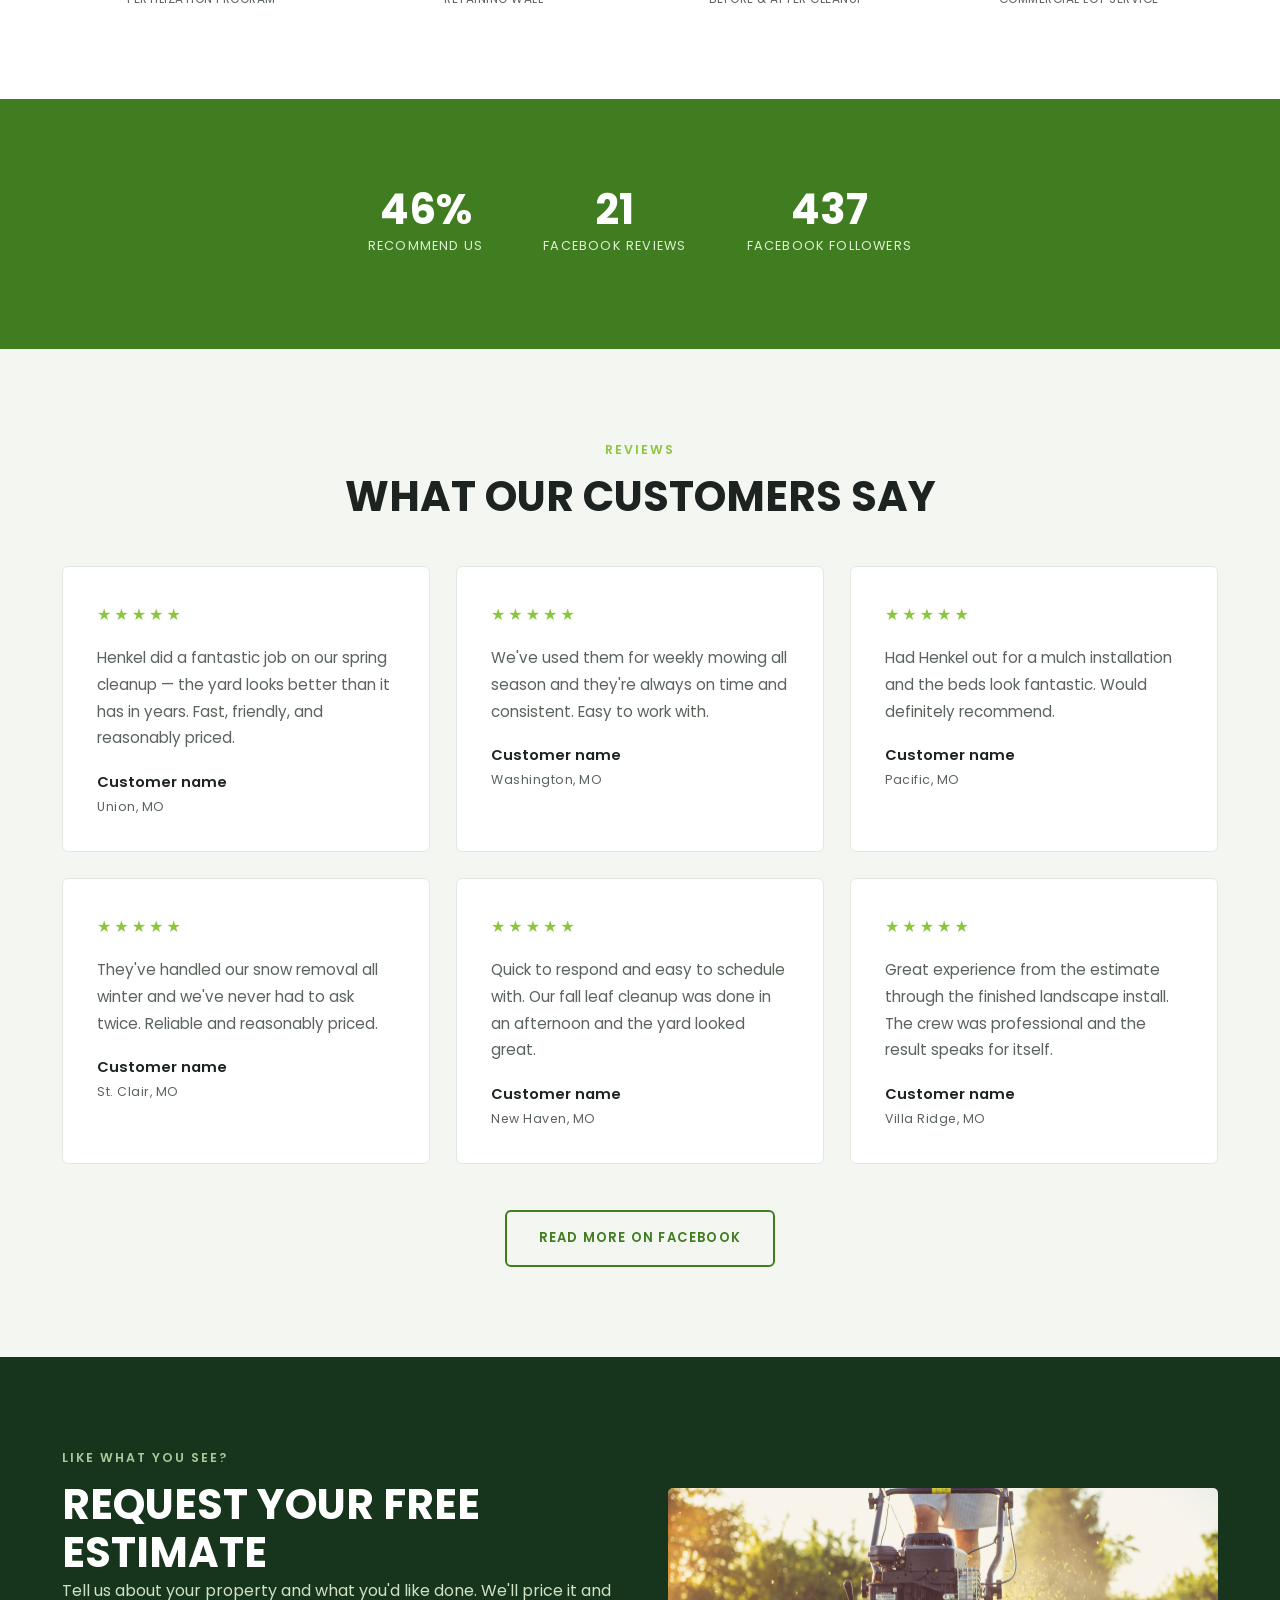
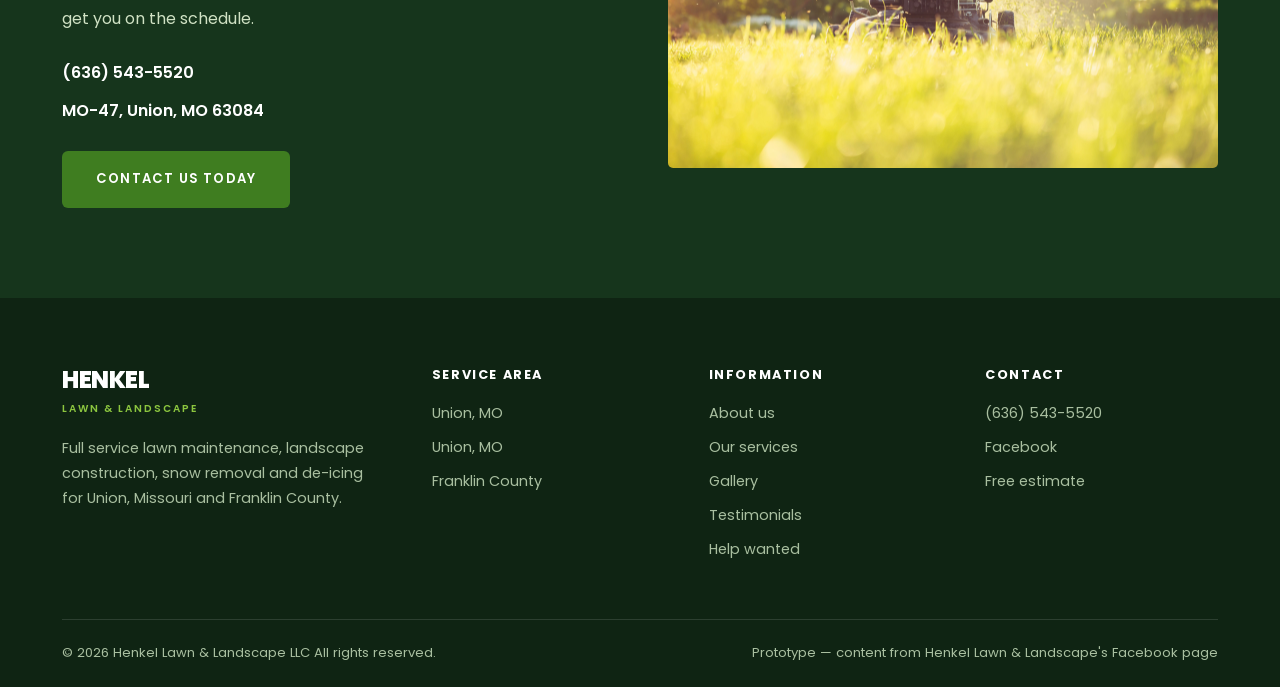
<file: gallery.html>
<!DOCTYPE html>
<html lang="en">
<head>
<meta charset="UTF-8">
<meta name="viewport" content="width=device-width, initial-scale=1">
<title>Gallery &amp; Testimonials | Henkel Lawn &amp; Landscape LLC | Union, MO</title>
<meta name="description" content="See finished lawn and landscape projects from Henkel Lawn & Landscape, and read what Union, MO customers say about our work.">

<!-- =========================================================
     FONTS — identical to the other four pages.
     ========================================================= -->
<link rel="preconnect" href="https://fonts.googleapis.com">
<link rel="preconnect" href="https://fonts.gstatic.com" crossorigin>
<link href="https://fonts.googleapis.com/css2?family=Poppins:wght@300;400;500;600;700;800&display=swap" rel="stylesheet">

<link rel="stylesheet" href="style.css">
<style>
/* Shared tokens, reset, header/topbar/nav, buttons, image
   placeholders, footer and flag strip all live in style.css.
   This block only holds rules specific to this page. */

/* =========================================================
   4. PAGE BANNER  (shared with about.html / services.html)
   ========================================================= */
.banner{position:relative;background:var(--green-dark);min-height:400px;display:flex;align-items:center;text-align:center}
.banner__media{position:absolute;inset:0}
/* BANNER PHOTO: replace with <img class="banner__img" src="gallery-banner.jpg" alt=""> */
.banner__media .ph{width:100%;height:100%;border-radius:0;border:0}
.banner__img{position:absolute;inset:0;width:100%;height:100%;object-fit:cover}
.banner::after{content:"";position:absolute;inset:0;background:rgba(10,26,12,.78)}
.banner .wrap{position:relative;z-index:2;padding-top:80px;padding-bottom:80px}
.banner h1{color:#fff;margin-top:8px}
.banner .mark{display:block;margin:0 auto 22px}
.banner .mark b{display:block;font-family:var(--font-head);font-weight:800;font-size:1.6rem;color:#fff;letter-spacing:-.5px;line-height:1;text-transform:uppercase}
.banner .mark span{display:block;font-size:.68rem;font-weight:600;letter-spacing:2.5px;text-transform:uppercase;color:var(--green-light);margin-top:4px}
.crumbs{margin-top:16px;font-size:.82rem;letter-spacing:1px;color:#bcd2b0;text-transform:uppercase}
.crumbs a:hover{color:var(--green-light)}

/* =========================================================
   5. GALLERY FILTER TABS
   Buttons carry data-filter; tiles carry data-category.
   ========================================================= */
.intro{text-align:center}
.intro .lead{margin:16px auto 0}
.tabs{display:flex;gap:10px;justify-content:center;flex-wrap:wrap;margin-top:36px}
.tab{font-family:var(--font-head);font-weight:600;font-size:.78rem;letter-spacing:1px;text-transform:uppercase;padding:11px 24px;border-radius:var(--radius);border:2px solid var(--line);background:#fff;color:var(--body);cursor:pointer;transition:.2s}
.tab:hover{border-color:var(--green-light)}
.tab.active{background:var(--green);border-color:var(--green);color:#fff}

/* =========================================================
   6. GALLERY GRID  +  LIGHTBOX
   Add a tile by copying one <figure class="tile">.
   ========================================================= */
.gallery{display:grid;grid-template-columns:repeat(4,1fr);gap:14px;margin-top:44px}
.tile{cursor:pointer;position:relative}
.tile.is-hidden{display:none}
.tile .ph{min-height:200px;transition:.25s}
.tile img{width:100%;height:200px;object-fit:cover;border-radius:var(--photo-radius);transition:.25s;display:block}
.tile:hover .ph{filter:brightness(.94)}
.tile:hover img{filter:brightness(.94)}
.tile figcaption{font-size:.74rem;letter-spacing:.5px;text-transform:uppercase;color:var(--body);margin-top:8px;text-align:center}

.lightbox{position:fixed;inset:0;background:rgba(8,18,10,.92);display:none;align-items:center;justify-content:center;z-index:120;padding:30px}
.lightbox.open{display:flex}
.lightbox .ph{width:min(880px,100%);min-height:60vh;background:rgba(255,255,255,.08);color:#d4e4ca;border-color:rgba(255,255,255,.35)}
.lightbox__close{position:absolute;top:22px;right:26px;background:none;border:0;color:#fff;font-size:2.2rem;cursor:pointer;line-height:1}
.lightbox__nav{position:absolute;top:50%;transform:translateY(-50%);background:none;border:0;color:#fff;font-size:2.4rem;cursor:pointer;padding:10px 16px}
.lightbox__prev{left:10px}
.lightbox__next{right:10px}
.lightbox__caption{position:absolute;bottom:26px;left:0;right:0;text-align:center;color:#cfe0c4;font-size:.85rem;letter-spacing:.5px;text-transform:uppercase}

/* =========================================================
   7. TESTIMONIALS GRID  —  every review shown at once
   (the home page uses a slider; this page shows the full set)
   ========================================================= */
.reviews{display:grid;grid-template-columns:repeat(3,1fr);gap:26px}
.review{background:#fff;border:1px solid var(--line);border-radius:var(--radius);padding:34px}
.review .stars{color:var(--green-light);letter-spacing:3px;margin-bottom:16px}
.review p{font-size:.95rem;color:var(--body)}
.review .who{margin-top:18px;font-family:var(--font-head);font-weight:600;color:var(--ink);font-size:.92rem}
.review .where{font-size:.78rem;color:var(--body);letter-spacing:.5px}

/* =========================================================
   8. RATING SUMMARY BANNER
   ========================================================= */
.summary{background:var(--green);color:#fff}
.summary .wrap{display:flex;justify-content:center;gap:60px;flex-wrap:wrap;text-align:center}
.summary b{display:block;font-family:var(--font-head);font-size:2.6rem;font-weight:700;line-height:1}
.summary span{font-size:.8rem;letter-spacing:1.2px;text-transform:uppercase;color:#e0f0d3}

/* =========================================================
   9. CONTACT BAND  (shared)
   ========================================================= */
.contact{background:var(--green-dark);color:#fff}
.contact .wrap{display:grid;grid-template-columns:1fr 1fr;gap:56px;align-items:center}
.contact h2{color:#fff}
.contact p{color:#d0e2c4}
.contact .lines{margin:26px 0;display:grid;gap:10px;font-family:var(--font-head);font-weight:600}
.contact .lines a:hover{color:var(--green-light)}
.contact .ph{min-height:280px;background:rgba(255,255,255,.07);border-color:rgba(255,255,255,.3);color:#c7d9bc}
.contact img{width:100%;height:280px;object-fit:cover;border-radius:var(--photo-radius);display:block}

/* =========================================================
   10. PATRIOTIC STRIP  (shared)
   ========================================================= */


/* =========================================================
   12. RESPONSIVE
   ========================================================= */
@media (max-width:1024px){
  .gallery{grid-template-columns:repeat(3,1fr)}
  .reviews{grid-template-columns:1fr 1fr}
  .footer .cols{grid-template-columns:1fr 1fr}
  .contact .wrap{grid-template-columns:1fr;gap:40px}
  .summary .wrap{gap:40px}
}
@media (max-width:820px){
  .burger{display:flex}
  .header .wrap{height:70px}
  .header .btn{display:none}
  .nav{position:absolute;top:100%;left:0;right:0;background:#fff;border-bottom:1px solid var(--line);display:none;padding:14px 22px 22px}
  .nav.open{display:block}
  .nav ul{flex-direction:column;gap:2px}
  .nav a{display:block;padding:12px 0;border-bottom:1px solid var(--line)}
  .section{padding:64px 0}
  .banner{min-height:320px}
  .gallery{grid-template-columns:repeat(2,1fr)}
}
@media (max-width:560px){
  .gallery{grid-template-columns:1fr 1fr}
  .reviews,.footer .cols{grid-template-columns:1fr}
  .topbar .wrap{justify-content:center;text-align:center}
  .tab{flex:1 1 44%}
  .lightbox__nav{font-size:1.8rem;padding:6px 10px}
}

@media (prefers-reduced-motion:reduce){
  *{animation:none!important;transition:none!important}
  html{scroll-behavior:auto}
}
</style>
</head>
<body>

<!-- =========================================================
     TOP BAR  (shared)
     ========================================================= -->
<div class="topbar">
  <div class="wrap">
    <div>Transforming your outdoor dreams into reality</div>
    <div>
      <a href="tel:+16365435520">(636) 543-5520</a> &nbsp;·&nbsp;
      <a href="#" target="_blank" rel="noopener">Facebook</a>
    </div>
  </div>
</div>

<!-- =========================================================
     HEADER  —  "Gallery" carries the .active class here
     ========================================================= -->
<header class="header" id="siteHeader">
  <div class="wrap">

    <a class="logo" href="index.html">
      <b>Henkel<span>Lawn &amp; Landscape</span></b>
    </a>

    <button class="burger" id="burger" aria-label="Open menu" aria-expanded="false">
      <span></span><span></span><span></span>
    </button>

    <nav class="nav" id="nav">
      <ul>
        <li><a href="index.html">Home</a></li>
        <li><a href="about.html">About Us</a></li>
        <li><a href="services.html">Services</a></li>
        <li><a href="gallery.html" class="active">Gallery</a></li>
        <li><a href="gallery.html#testimonials">Testimonials</a></li>
        <li><a href="contact.html">Contact Us</a></li>
      </ul>
    </nav>

    <a href="contact.html#contact-form" class="btn btn--primary">Free estimate</a>
  </div>
</header>

<!-- =========================================================
     PAGE BANNER
     ========================================================= -->
<section class="banner">
  <div class="banner__media">
    <!-- BANNER PHOTO: replace with <img class="banner__img" src="gallery-banner.jpg" alt=""> -->
    <img class="banner__img" src="gallery-banner.jpg" alt="Finished landscape project">
  </div>
  <div class="wrap">
    <div class="mark"><b>Henkel</b><span>Lawn &amp; Landscape</span></div>
    <span class="eyebrow">Union, MO &amp; Franklin County</span>
    <h1>Gallery &amp; testimonials</h1>
    <div class="crumbs"><a href="index.html">Home</a> &nbsp;/&nbsp; Gallery &amp; Testimonials</div>
  </div>
</section>

<!-- =========================================================
     GALLERY INTRO  +  FILTER TABS  +  GRID
     Each tile has data-category so the tabs can filter it.
     Categories in use: maintenance | construction | winter
     ========================================================= -->
<section class="section intro">
  <div class="wrap">

    <span class="eyebrow">Our work</span>
    <h2>Recent projects</h2>
    <p class="lead">A look at maintenance, installation and winter work from around Union, MO. Click any photo for a closer look.</p>

    <!-- FILTER TABS — data-filter must match a data-category below -->
    <div class="tabs" id="tabs">
      <button class="tab active" data-filter="all">All projects</button>
      <button class="tab" data-filter="maintenance">Lawn maintenance</button>
      <button class="tab" data-filter="construction">Landscape construction</button>
      <button class="tab" data-filter="winter">Snow &amp; ice</button>
    </div>

    <!-- GALLERY GRID — copy one <figure class="tile"> to add a photo -->
    <div class="gallery" id="gallery">

      <figure class="tile" data-category="maintenance">
        <img src="gallery-01-mowing.jpg" alt="Weekly mowing">
        <figcaption>Weekly mowing</figcaption>
      </figure>

      <figure class="tile" data-category="maintenance">
        <img src="gallery-02-mulch.jpg" alt="Mulch installation">
        <figcaption>Mulch installation</figcaption>
      </figure>

      <figure class="tile" data-category="construction">
        <img src="gallery-03-patio.jpg" alt="Paver patio build">
        <figcaption>Paver patio build</figcaption>
      </figure>

      <figure class="tile" data-category="construction">
        <img src="gallery-04-landscape.jpg" alt="Landscape installation">
        <figcaption>Landscape installation</figcaption>
      </figure>

      <figure class="tile" data-category="maintenance">
        <img src="gallery-05-leaf-cleanup.jpg" alt="Curbside leaf cleanup">
        <figcaption>Curbside leaf cleanup</figcaption>
      </figure>

      <figure class="tile" data-category="winter">
        <img src="gallery-06-snow-plow.jpg" alt="Snow plowing">
        <figcaption>Snow plowing</figcaption>
      </figure>

      <figure class="tile" data-category="construction">
        <img src="gallery-07-walkway.jpg" alt="Walkway construction">
        <figcaption>Walkway construction</figcaption>
      </figure>

      <figure class="tile" data-category="winter">
        <img src="gallery-08-deicing.jpg" alt="De-icing a lot">
        <figcaption>De-icing a lot</figcaption>
      </figure>

      <figure class="tile" data-category="maintenance">
        <img src="gallery-09-fertilization.jpg" alt="Fertilization program">
        <figcaption>Fertilization program</figcaption>
      </figure>

      <figure class="tile" data-category="construction">
        <img src="gallery-10-retaining-wall.jpg" alt="Retaining wall">
        <figcaption>Retaining wall</figcaption>
      </figure>

      <figure class="tile" data-category="maintenance">
        <img src="gallery-11-before-after.jpg" alt="Before and after cleanup">
        <figcaption>Before &amp; after cleanup</figcaption>
      </figure>

      <figure class="tile" data-category="winter">
        <img src="gallery-12-commercial.jpg" alt="Commercial lot service">
        <figcaption>Commercial lot service</figcaption>
      </figure>

    </div>
  </div>
</section>

<!-- Lightbox overlay used by the gallery -->
<div class="lightbox" id="lightbox">
  <button class="lightbox__close" id="lightboxClose" aria-label="Close">&times;</button>
  <button class="lightbox__nav lightbox__prev" id="lightboxPrev" aria-label="Previous photo">&#8249;</button>
  <div class="ph" id="lightboxBody">Full-size image goes here</div>
  <button class="lightbox__nav lightbox__next" id="lightboxNext" aria-label="Next photo">&#8250;</button>
  <div class="lightbox__caption" id="lightboxCaption"></div>
</div>

<!-- =========================================================
     RATING SUMMARY BANNER
     ========================================================= -->
<section class="section summary">
  <div class="wrap">
    <div>
      <b data-count="92" data-suffix="%">0</b>
      <span>Recommend us</span>
    </div>
    <div>
      <b data-count="21">0</b>
      <span>Facebook reviews</span>
    </div>
    <div>
      <b data-count="771">0</b>
      <span>Facebook followers</span>
    </div>
  </div>
</section>

<!-- =========================================================
     TESTIMONIALS
     Add a review by copying one .review block.
     ========================================================= -->
<section class="section section--cream" id="testimonials">
  <div class="wrap">
    <div class="center" style="margin-bottom:46px">
      <span class="eyebrow">Reviews</span>
      <h2>What our customers say</h2>
    </div>

    <div class="reviews">

      <!-- REVIEW 1 — replace with a real review -->
      <div class="review">
        <div class="stars">★★★★★</div>
        <p>Henkel did a fantastic job on our spring cleanup — the yard looks better than it has in years. Fast, friendly, and reasonably priced.</p>
        <div class="who">Customer name</div>
        <div class="where">Union, MO</div>
      </div>

      <!-- REVIEW 2 -->
      <div class="review">
        <div class="stars">★★★★★</div>
        <p>We've used them for weekly mowing all season and they're always on time and consistent. Easy to work with.</p>
        <div class="who">Customer name</div>
        <div class="where">Washington, MO</div>
      </div>

      <!-- REVIEW 3 -->
      <div class="review">
        <div class="stars">★★★★★</div>
        <p>Had Henkel out for a mulch installation and the beds look fantastic. Would definitely recommend.</p>
        <div class="who">Customer name</div>
        <div class="where">Pacific, MO</div>
      </div>

      <!-- REVIEW 4 -->
      <div class="review">
        <div class="stars">★★★★★</div>
        <p>They've handled our snow removal all winter and we've never had to ask twice. Reliable and reasonably priced.</p>
        <div class="who">Customer name</div>
        <div class="where">St. Clair, MO</div>
      </div>

      <!-- REVIEW 5 -->
      <div class="review">
        <div class="stars">★★★★★</div>
        <p>Quick to respond and easy to schedule with. Our fall leaf cleanup was done in an afternoon and the yard looked great.</p>
        <div class="who">Customer name</div>
        <div class="where">New Haven, MO</div>
      </div>

      <!-- REVIEW 6 -->
      <div class="review">
        <div class="stars">★★★★★</div>
        <p>Great experience from the estimate through the finished landscape install. The crew was professional and the result speaks for itself.</p>
        <div class="who">Customer name</div>
        <div class="where">Villa Ridge, MO</div>
      </div>

    </div>

    <div class="center" style="margin-top:46px">
      <a href="#" target="_blank" rel="noopener" class="btn btn--outline">Read more on Facebook</a>
    </div>
  </div>
</section>

<!-- =========================================================
     CONTACT BAND
     ========================================================= -->
<section class="section contact">
  <div class="wrap">
    <div>
      <span class="eyebrow" style="color:#a9c99a">Like what you see?</span>
      <h2>Request your free estimate</h2>
      <p>Tell us about your property and what you'd like done. We'll price it and get you on the schedule.</p>
      <div class="lines">
        <div><a href="tel:+16365435520">(636) 543-5520</a></div>
        <div>MO-47, Union, MO 63084</div>
      </div>
      <a href="contact.html#contact-form" class="btn btn--primary">Contact us today</a>
    </div>
    <!-- PHOTO: replace with <img src="finished-project.jpg" alt=""> -->
    <img src="gallery-cta.jpg" alt="Finished project">
  </div>
</section>
<!-- =========================================================
     FOOTER  (shared)
     ========================================================= -->
<footer class="footer">
  <div class="wrap">
    <div class="cols">

      <div>
        <div class="wordmark"><b>Henkel</b><span>Lawn &amp; Landscape</span></div>
        <p>Full service lawn maintenance, landscape construction, snow removal and de-icing for Union, Missouri and Franklin County.</p>
      </div>

      <div>
        <h5>Service area</h5>
        <ul>
          <li><a href="#">Union, MO</a></li>
          <li><a href="#">Union, MO</a></li>
          <li><a href="#">Franklin County</a></li>
        </ul>
      </div>

      <div>
        <h5>Information</h5>
        <ul>
          <li><a href="about.html">About us</a></li>
          <li><a href="services.html">Our services</a></li>
          <li><a href="gallery.html">Gallery</a></li>
          <li><a href="gallery.html#testimonials">Testimonials</a></li>
          <li><a href="#">Help wanted</a></li>
        </ul>
      </div>

      <div>
        <h5>Contact</h5>
        <ul>
          <li><a href="tel:+16365435520">(636) 543-5520</a></li>
          <li><a href="#" target="_blank" rel="noopener">Facebook</a></li>
          <li><a href="contact.html#contact-form">Free estimate</a></li>
        </ul>
      </div>

    </div>

    <div class="footer__bottom">
      <div>&copy; <span id="year">2026</span> Henkel Lawn &amp; Landscape LLC All rights reserved.</div>
      <div>Prototype — content from Henkel Lawn & Landscape's Facebook page</div>
    </div>
  </div>
</footer>

<script src="main.js"></script>
<script>
/* =========================================================
   JAVASCRIPT
   Menu toggle, sticky header, counters and footer year all
   live in main.js. Everything below is Gallery-only.
   ========================================================= */

/* --- Gallery filter tabs ---------------------------------
   Matches each button's data-filter against each tile's
   data-category. "all" clears the filter.
   ----------------------------------------------------------- */
const tabs  = document.querySelectorAll('.tab');
const tiles = document.querySelectorAll('.tile');

tabs.forEach(tab => {
  tab.addEventListener('click', () => {
    tabs.forEach(t => t.classList.remove('active'));
    tab.classList.add('active');

    const filter = tab.dataset.filter;
    tiles.forEach(tile => {
      const show = filter === 'all' || tile.dataset.category === filter;
      tile.classList.toggle('is-hidden', !show);
    });
  });
});

/* --- 4. Gallery lightbox with prev/next ----------------------
   Builds a list of the currently visible tiles so prev/next
   only steps through what the active filter is showing.
   TO CONNECT REAL PHOTOS: once tiles use <img> instead of .ph,
   read tile.querySelector('img').src here instead of textContent.
   ----------------------------------------------------------- */
const lightbox        = document.getElementById('lightbox');
const lightboxBody     = document.getElementById('lightboxBody');
const lightboxCaption  = document.getElementById('lightboxCaption');
const lightboxClose    = document.getElementById('lightboxClose');
const lightboxPrev     = document.getElementById('lightboxPrev');
const lightboxNext     = document.getElementById('lightboxNext');
let currentIndex = 0;

function visibleTiles(){
  return Array.from(tiles).filter(t => !t.classList.contains('is-hidden'));
}

function openLightbox(index){
  const visible = visibleTiles();
  if (!visible.length) return;
  currentIndex = (index + visible.length) % visible.length;
  const tile = visible[currentIndex];
  lightboxBody.textContent = tile.querySelector('.ph').textContent.trim() + ' — full size';
  lightboxCaption.textContent = tile.querySelector('figcaption').textContent;
  lightbox.classList.add('open');
}

tiles.forEach(tile => {
  tile.addEventListener('click', () => {
    const visible = visibleTiles();
    openLightbox(visible.indexOf(tile));
  });
});

lightboxClose.addEventListener('click', () => lightbox.classList.remove('open'));
lightboxPrev.addEventListener('click', () => openLightbox(currentIndex - 1));
lightboxNext.addEventListener('click', () => openLightbox(currentIndex + 1));
lightbox.addEventListener('click', e => { if (e.target === lightbox) lightbox.classList.remove('open'); });
document.addEventListener('keydown', e => {
  if (!lightbox.classList.contains('open')) return;
  if (e.key === 'Escape') lightbox.classList.remove('open');
  if (e.key === 'ArrowLeft') openLightbox(currentIndex - 1);
  if (e.key === 'ArrowRight') openLightbox(currentIndex + 1);
});

/* --- 5. Rating summary counters ------------------------------
   Same pattern as the home and about pages.
   ----------------------------------------------------------- */


/* --- 6. Footer year (shared) ------------------------------- */

</script></body>
</html>
</file>
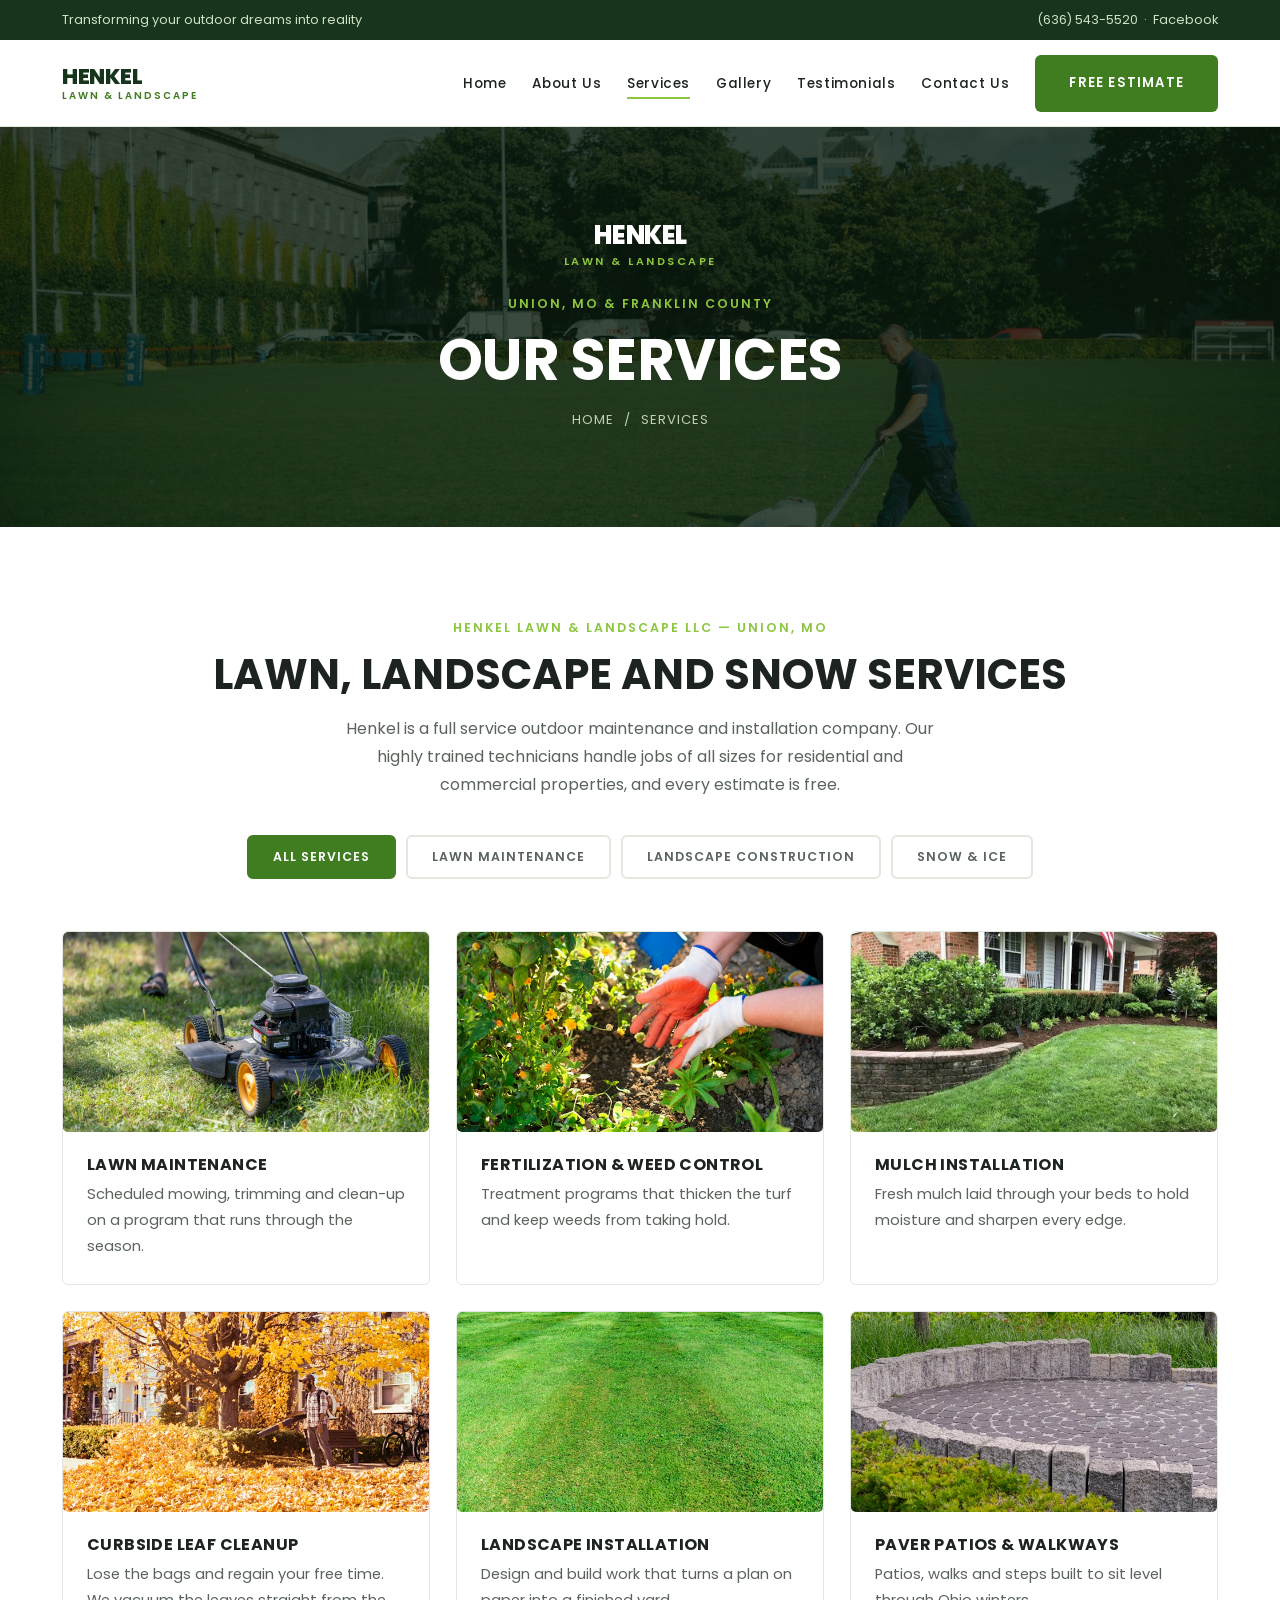
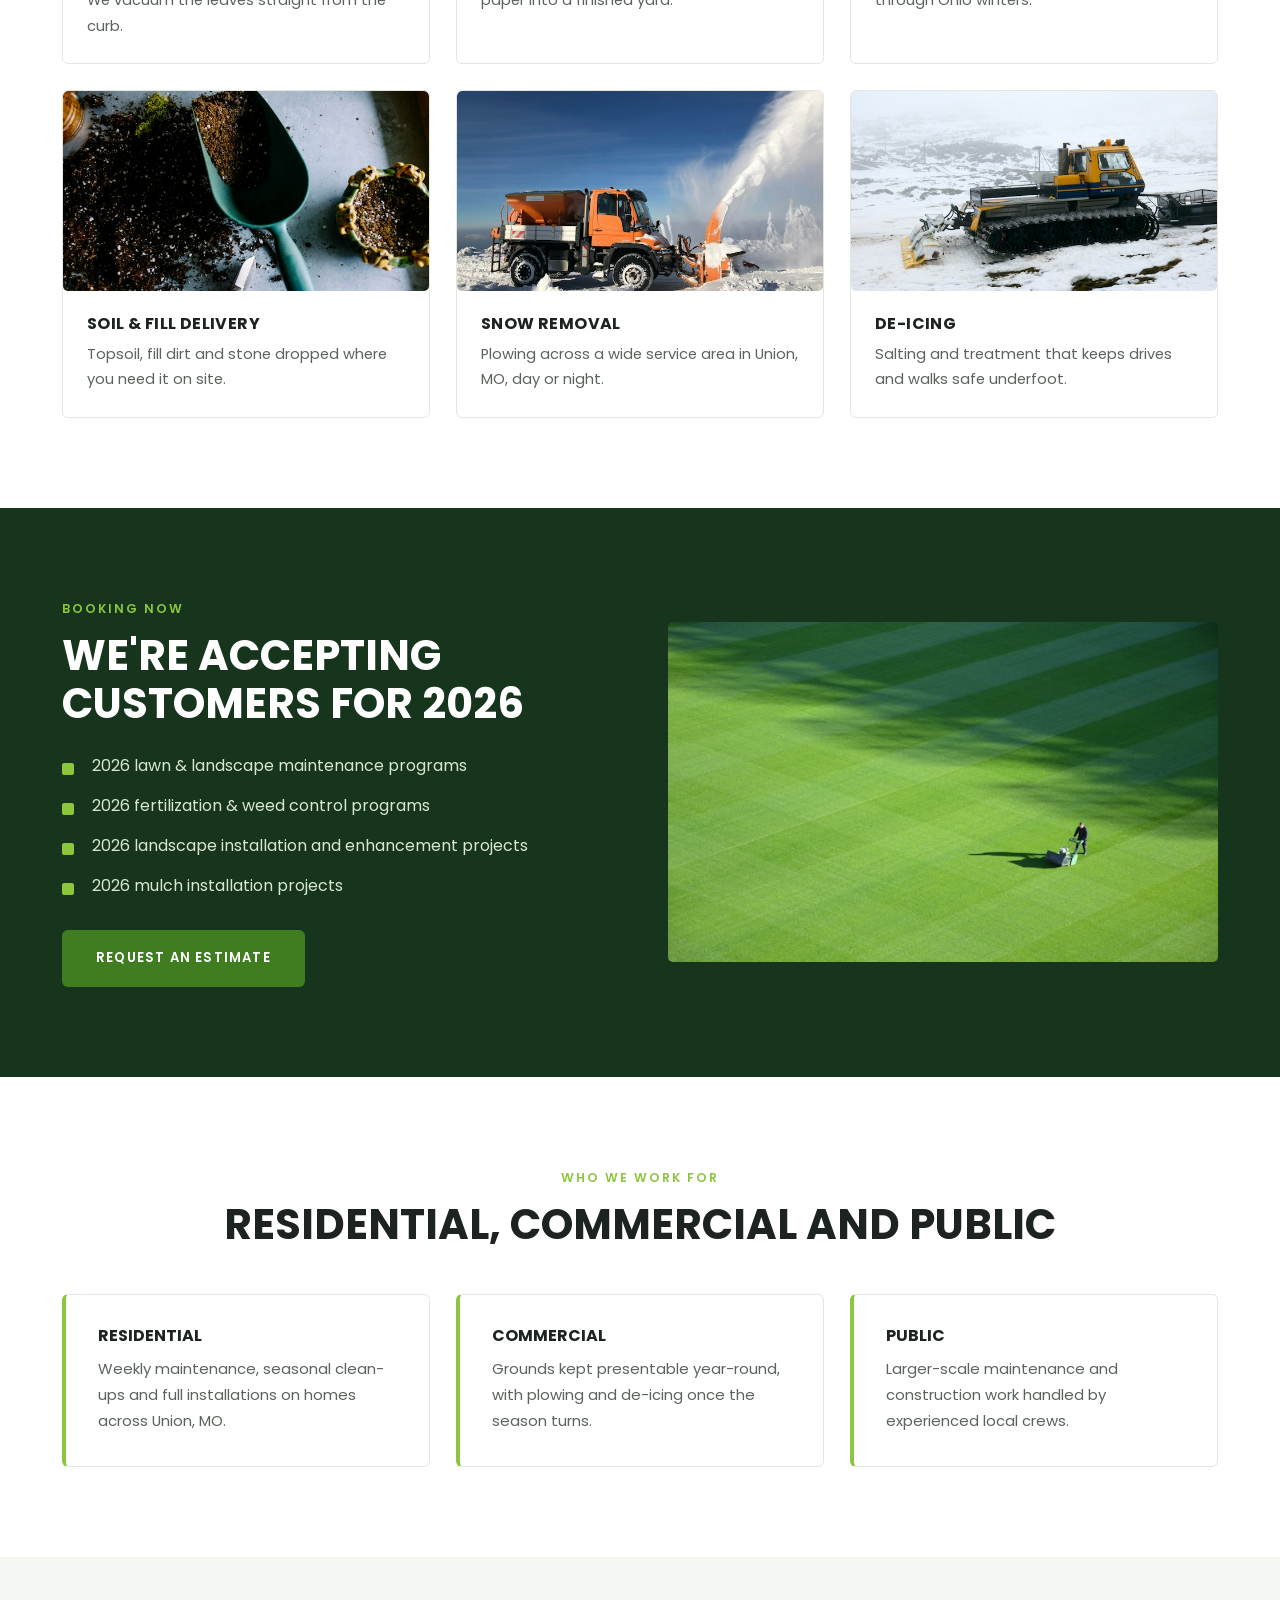
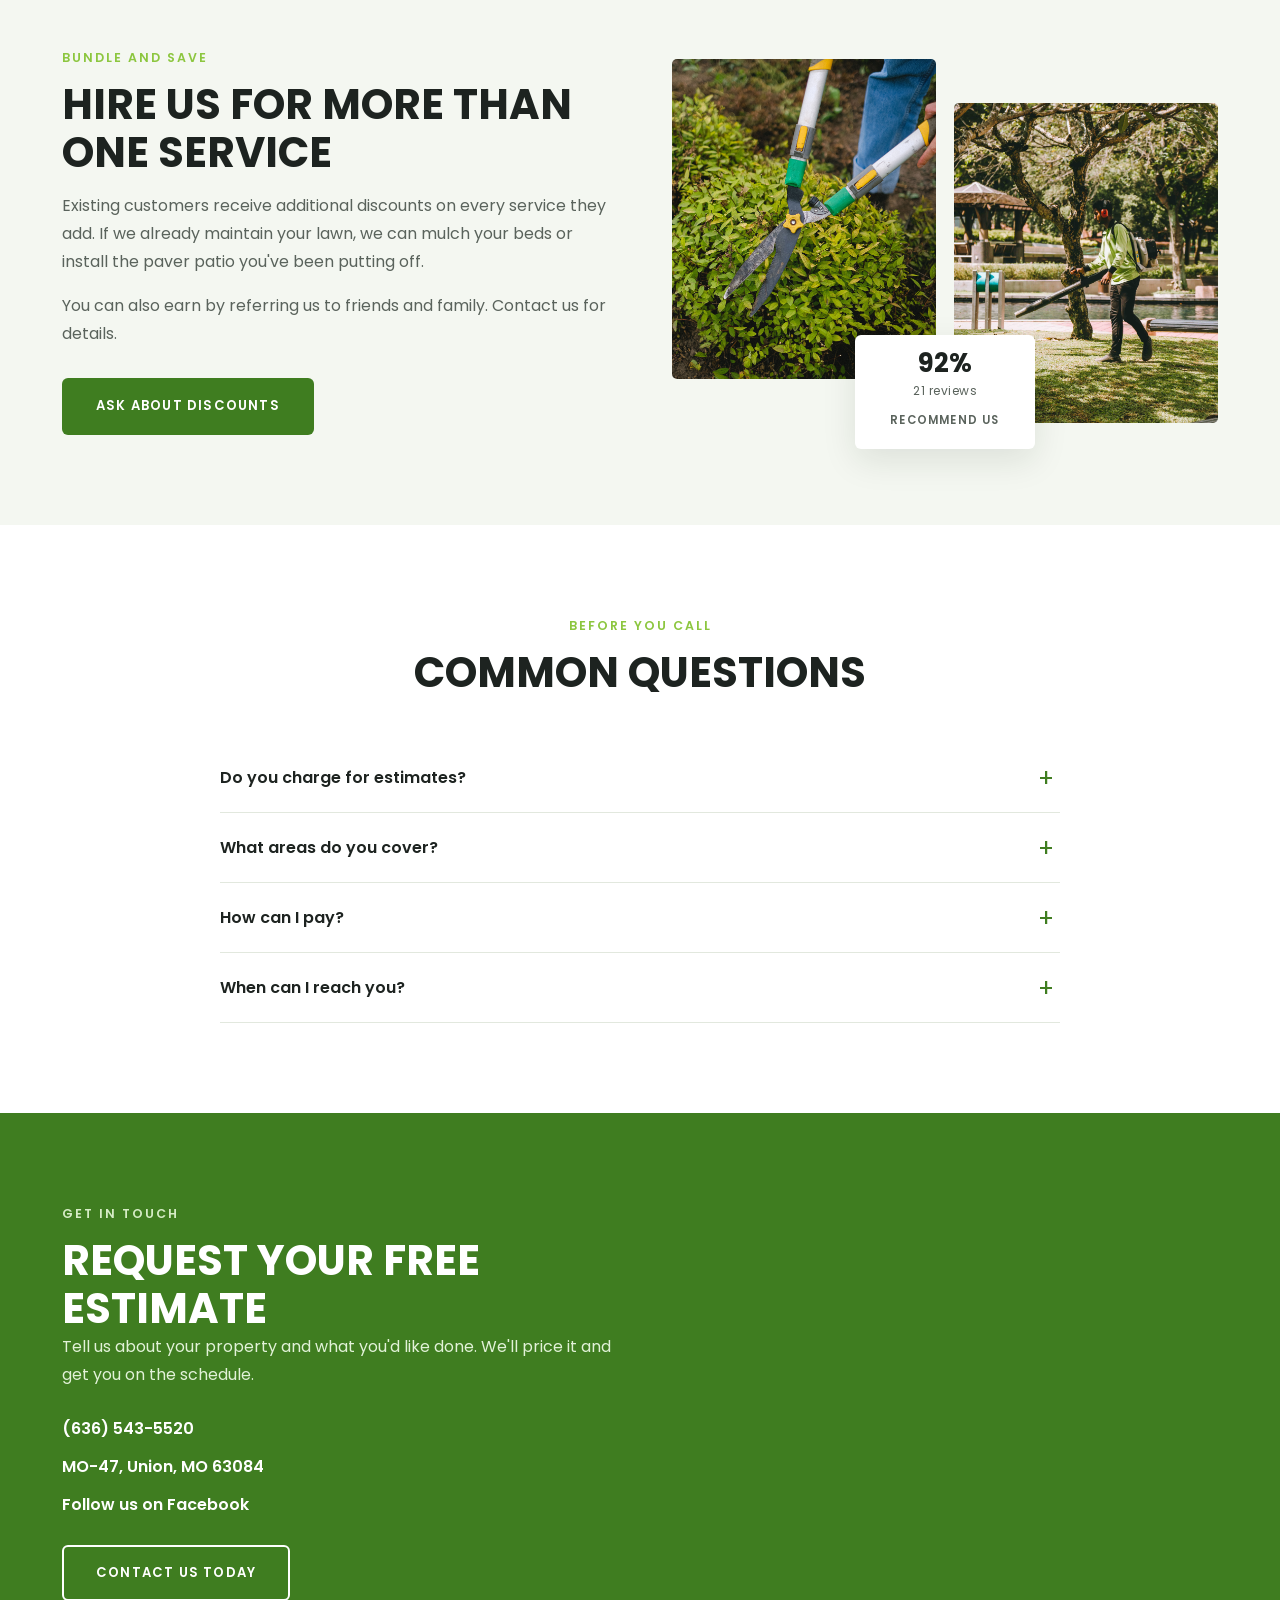
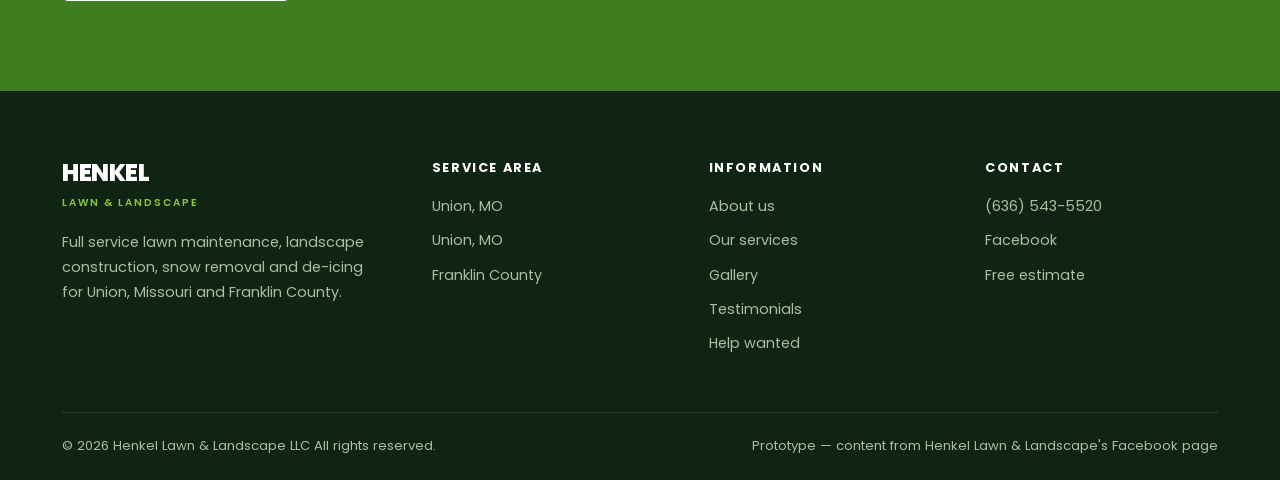
<file: services.html>
<!DOCTYPE html>
<html lang="en">
<head>
<meta charset="UTF-8">
<meta name="viewport" content="width=device-width, initial-scale=1">
<title>Services | Henkel Lawn &amp; Landscape LLC | Union, MO</title>
<meta name="description" content="Lawn maintenance, fertilization and weed control, mulch installation, landscape construction, snow removal and de-icing across Union, MO.">

<!-- =========================================================
     FONTS — identical to the home and about pages.
     ========================================================= -->
<link rel="preconnect" href="https://fonts.googleapis.com">
<link rel="preconnect" href="https://fonts.gstatic.com" crossorigin>
<link href="https://fonts.googleapis.com/css2?family=Poppins:wght@300;400;500;600;700;800&display=swap" rel="stylesheet">

<link rel="stylesheet" href="style.css">
<style>
/* Shared tokens, reset, header/topbar/nav, buttons, image
   placeholders, footer and flag strip all live in style.css.
   This block only holds rules specific to this page. */

/* =========================================================
   4. PAGE BANNER  (shared with about.html)
   ========================================================= */
.banner{position:relative;background:var(--green-dark);min-height:400px;display:flex;align-items:center;text-align:center}
.banner__media{position:absolute;inset:0}
/* BANNER PHOTO: replace with <img class="banner__img" src="services-banner.jpg" alt=""> */
.banner__media .ph{width:100%;height:100%;border-radius:0;border:0}
.banner__img{position:absolute;inset:0;width:100%;height:100%;object-fit:cover}
.banner::after{content:"";position:absolute;inset:0;background:rgba(10,26,12,.78)}
.banner .wrap{position:relative;z-index:2;padding-top:80px;padding-bottom:80px}
.banner h1{color:#fff;margin-top:8px}
.banner .mark{display:block;margin:0 auto 22px}
.banner .mark b{display:block;font-family:var(--font-head);font-weight:800;font-size:1.6rem;color:#fff;letter-spacing:-.5px;line-height:1;text-transform:uppercase}
.banner .mark span{display:block;font-size:.68rem;font-weight:600;letter-spacing:2.5px;text-transform:uppercase;color:var(--green-light);margin-top:4px}
.crumbs{margin-top:16px;font-size:.82rem;letter-spacing:1px;color:#bcd2b0;text-transform:uppercase}
.crumbs a:hover{color:var(--green-light)}

/* =========================================================
   5. INTRO  —  centred statement above the grid
   ========================================================= */
.intro{text-align:center}
.intro .lead{margin:16px auto 0}

/* =========================================================
   6. SERVICE CARDS  —  photo + title + one line
   Duplicate a whole <article class="card"> to add a service.
   ========================================================= */
.cards{display:grid;grid-template-columns:repeat(3,1fr);gap:26px;margin-top:52px}
.card{background:#fff;border:1px solid var(--line);border-radius:var(--radius);overflow:hidden;transition:.25s;text-align:left}
.card:hover{box-shadow:var(--shadow);transform:translateY(-4px)}
/* SERVICE PHOTO: swap .ph for <img src="service-name.jpg" alt=""> */
.card .ph{min-height:200px;border:0;border-radius:0}
.card img{width:100%;height:200px;object-fit:cover;border-radius:var(--photo-radius);display:block}
.card__body{padding:24px}
.card h3{text-transform:uppercase;font-size:1rem;letter-spacing:.4px}
.card p{font-size:.92rem;margin-top:8px}

/* =========================================================
   7. CATEGORY TABS  —  filters the grid above by season
   Buttons carry data-filter; cards carry data-category.
   Use "all" to show everything.
   ========================================================= */
.tabs{display:flex;gap:10px;justify-content:center;flex-wrap:wrap;margin-top:36px}
.tab{
  font-family:var(--font-head);font-weight:600;font-size:.78rem;letter-spacing:1px;
  text-transform:uppercase;padding:11px 24px;border-radius:var(--radius);
  border:2px solid var(--line);background:#fff;color:var(--body);cursor:pointer;transition:.2s;
}
.tab:hover{border-color:var(--green-light)}
.tab.active{background:var(--green);border-color:var(--green);color:#fff}
.card.is-hidden{display:none}

/* =========================================================
   8. PROGRAMS  —  what a maintenance contract includes
   ========================================================= */
.programs{background:var(--green-dark);color:#fff}
.programs h2{color:#fff}
.programs .wrap{display:grid;grid-template-columns:1fr 1fr;gap:56px;align-items:center}
.programs ul{margin-top:24px;display:grid;gap:12px}
.programs li{padding-left:30px;position:relative;color:#d8e7cf}
.programs li::before{content:"";position:absolute;left:0;top:11px;width:12px;height:12px;background:var(--green-light);border-radius:2px}
.programs .ph{min-height:340px;background:rgba(255,255,255,.07);border-color:rgba(255,255,255,.3);color:#c7d9bc}
.programs img{width:100%;height:340px;object-fit:cover;border-radius:var(--photo-radius);display:block}

/* =========================================================
   9. WHO WE SERVE  —  three audience panels
   ========================================================= */
.serve{display:grid;grid-template-columns:repeat(3,1fr);gap:26px}
.serve .panel{background:#fff;border:1px solid var(--line);border-left:4px solid var(--green-light);border-radius:var(--radius);padding:32px}
.serve h3{text-transform:uppercase;font-size:1rem;margin-bottom:10px}
.serve p{font-size:.93rem}

/* =========================================================
   10. TOP RATED BLOCK  —  photo pair + floating badge
   Same component as the about page.
   ========================================================= */
.rated .wrap{display:grid;grid-template-columns:1fr 1fr;gap:64px;align-items:center}
.rated__media{position:relative;display:grid;grid-template-columns:1fr 1fr;gap:18px}
/* PHOTOS: replace both with <img src="…jpg" alt=""> */
.rated__media .ph:first-child{min-height:320px}
.rated__media .ph:last-child{min-height:320px;margin-top:44px}
.rated__media img{width:100%;height:320px;object-fit:cover;border-radius:var(--photo-radius);display:block}
.rated__media img:nth-of-type(2){margin-top:44px}
.badge{position:absolute;left:50%;bottom:-26px;transform:translateX(-50%);background:#fff;box-shadow:var(--shadow);border-radius:var(--radius);padding:16px 26px;text-align:center;min-width:180px}
.badge b{display:block;font-family:var(--font-head);font-size:1.6rem;color:var(--ink);line-height:1}
.badge .stars{color:var(--green-light);letter-spacing:3px;font-size:.85rem;margin:4px 0}
.badge span{font-size:.72rem;letter-spacing:1.2px;text-transform:uppercase;font-weight:600;color:var(--body)}

/* =========================================================
   11. FAQ ACCORDION  —  click a question to open it
   ========================================================= */
.faq{max-width:840px;margin:0 auto}
.faq__item{border-bottom:1px solid var(--line)}
.faq__q{
  width:100%;background:none;border:0;text-align:left;cursor:pointer;
  font-family:var(--font-head);font-weight:600;font-size:1rem;color:var(--ink);
  padding:22px 40px 22px 0;position:relative;
}
.faq__q::after{content:"+";position:absolute;right:6px;top:50%;transform:translateY(-50%);font-size:1.5rem;color:var(--green);font-weight:400;transition:.2s}
.faq__item.open .faq__q::after{content:"–"}
.faq__a{display:none;padding:0 0 22px;font-size:.95rem}
.faq__item.open .faq__a{display:block}

/* =========================================================
   12. CONTACT BAND  (shared)
   ========================================================= */
.contact{background:var(--green);color:#fff}
.contact .wrap{display:grid;grid-template-columns:1fr 1fr;gap:56px;align-items:center}
.contact h2{color:#fff}
.contact p{color:#e2f2d8}
.contact .lines{margin:26px 0;display:grid;gap:10px;font-family:var(--font-head);font-weight:600}
.contact .lines a:hover{color:var(--green-light)}
/* MAP: replace with a Google Maps <iframe> */
.contact .ph{min-height:320px;background:rgba(255,255,255,.1);border-color:rgba(255,255,255,.35);color:#e6f4dd}

/* =========================================================
   13. PATRIOTIC STRIP  (shared)
   ========================================================= */


/* =========================================================
   15. RESPONSIVE
   ========================================================= */
@media (max-width:1024px){
  .cards{grid-template-columns:repeat(2,1fr)}
  .serve{grid-template-columns:1fr}
  .footer .cols{grid-template-columns:1fr 1fr}
  .programs .wrap,.rated .wrap,.contact .wrap{grid-template-columns:1fr;gap:40px}
  .rated__media{margin-bottom:40px}
}
@media (max-width:820px){
  .burger{display:flex}
  .header .wrap{height:70px}
  .header .btn{display:none}
  .nav{position:absolute;top:100%;left:0;right:0;background:#fff;border-bottom:1px solid var(--line);display:none;padding:14px 22px 22px}
  .nav.open{display:block}
  .nav ul{flex-direction:column;gap:2px}
  .nav a{display:block;padding:12px 0;border-bottom:1px solid var(--line)}
  .section{padding:64px 0}
  .banner{min-height:320px}
}
@media (max-width:560px){
  .cards,.footer .cols,.rated__media{grid-template-columns:1fr}
  .rated__media .ph:last-child{margin-top:0}
  .topbar .wrap{justify-content:center;text-align:center}
  .tab{flex:1 1 44%}
}

@media (prefers-reduced-motion:reduce){
  *{animation:none!important;transition:none!important}
  html{scroll-behavior:auto}
}
</style>
</head>
<body>

<!-- =========================================================
     TOP BAR  (shared)
     ========================================================= -->
<div class="topbar">
  <div class="wrap">
    <div>Transforming your outdoor dreams into reality</div>
    <div>
      <a href="tel:+16365435520">(636) 543-5520</a> &nbsp;·&nbsp;
      <a href="#" target="_blank" rel="noopener">Facebook</a>
    </div>
  </div>
</div>

<!-- =========================================================
     HEADER  —  "Services" carries the .active class here
     ========================================================= -->
<header class="header" id="siteHeader">
  <div class="wrap">

    <a class="logo" href="index.html">
      <b>Henkel<span>Lawn &amp; Landscape</span></b>
    </a>

    <button class="burger" id="burger" aria-label="Open menu" aria-expanded="false">
      <span></span><span></span><span></span>
    </button>

    <nav class="nav" id="nav">
      <ul>
        <li><a href="index.html">Home</a></li>
        <li><a href="about.html">About Us</a></li>
        <li><a href="services.html" class="active">Services</a></li>
        <li><a href="gallery.html">Gallery</a></li>
        <li><a href="gallery.html#testimonials">Testimonials</a></li>
        <li><a href="contact.html">Contact Us</a></li>
      </ul>
    </nav>

    <a href="contact.html#contact-form" class="btn btn--primary">Free estimate</a>
  </div>
</header>

<!-- =========================================================
     PAGE BANNER
     ========================================================= -->
<section class="banner">
  <div class="banner__media">
    <!-- BANNER PHOTO: replace with <img class="banner__img" src="services-banner.jpg" alt=""> -->
    <img class="banner__img" src="services-banner.jpg" alt="Lawn care equipment and truck">
  </div>
  <div class="wrap">
    <div class="mark"><b>Henkel</b><span>Lawn &amp; Landscape</span></div>
    <span class="eyebrow">Union, MO &amp; Franklin County</span>
    <h1>Our services</h1>
    <div class="crumbs"><a href="index.html">Home</a> &nbsp;/&nbsp; Services</div>
  </div>
</section>

<!-- =========================================================
     INTRO  +  FILTER TABS  +  SERVICE GRID
     Each card has data-category so the tabs can filter it.
     Categories in use: maintenance | construction | winter
     ========================================================= -->
<section class="section intro">
  <div class="wrap">

    <span class="eyebrow">Henkel Lawn &amp; Landscape LLC — Union, MO</span>
    <h2>Lawn, landscape and snow services</h2>
    <p class="lead">Henkel is a full service outdoor maintenance and installation company. Our highly trained technicians handle jobs of all sizes for residential and commercial properties, and every estimate is free.</p>

    <!-- FILTER TABS — data-filter must match a data-category below -->
    <div class="tabs" id="tabs">
      <button class="tab active" data-filter="all">All services</button>
      <button class="tab" data-filter="maintenance">Lawn maintenance</button>
      <button class="tab" data-filter="construction">Landscape construction</button>
      <button class="tab" data-filter="winter">Snow &amp; ice</button>
    </div>

    <div class="cards" id="cards">

      <!-- SERVICE 1 -->
      <article class="card" data-category="maintenance">
        <img src="service-mowing.jpg" alt="Lawn mowing service">
        <div class="card__body">
          <h3>Lawn maintenance</h3>
          <p>Scheduled mowing, trimming and clean-up on a program that runs through the season.</p>
        </div>
      </article>

      <!-- SERVICE 2 -->
      <article class="card" data-category="maintenance">
        <img src="service-fertilization.jpg" alt="Fertilization and weed control">
        <div class="card__body">
          <h3>Fertilization &amp; weed control</h3>
          <p>Treatment programs that thicken the turf and keep weeds from taking hold.</p>
        </div>
      </article>

      <!-- SERVICE 3 -->
      <article class="card" data-category="maintenance">
        <img src="service-mulch.jpg" alt="Mulch installation">
        <div class="card__body">
          <h3>Mulch installation</h3>
          <p>Fresh mulch laid through your beds to hold moisture and sharpen every edge.</p>
        </div>
      </article>

      <!-- SERVICE 4 -->
      <article class="card" data-category="maintenance">
        <img src="service-leaf-cleanup.jpg" alt="Curbside leaf cleanup">
        <div class="card__body">
          <h3>Curbside leaf cleanup</h3>
          <p>Lose the bags and regain your free time. We vacuum the leaves straight from the curb.</p>
        </div>
      </article>

      <!-- SERVICE 5 -->
      <article class="card" data-category="construction">
        <img src="service-installation.jpg" alt="Landscape installation">
        <div class="card__body">
          <h3>Landscape installation</h3>
          <p>Design and build work that turns a plan on paper into a finished yard.</p>
        </div>
      </article>

      <!-- SERVICE 6 -->
      <article class="card" data-category="construction">
        <img src="service-paver-patio.jpg" alt="Paver patios and walkways">
        <div class="card__body">
          <h3>Paver patios &amp; walkways</h3>
          <p>Patios, walks and steps built to sit level through Ohio winters.</p>
        </div>
      </article>

      <!-- SERVICE 7 -->
      <article class="card" data-category="construction">
        <img src="service-soil-delivery.jpg" alt="Soil and fill delivery">
        <div class="card__body">
          <h3>Soil &amp; fill delivery</h3>
          <p>Topsoil, fill dirt and stone dropped where you need it on site.</p>
        </div>
      </article>

      <!-- SERVICE 8 -->
      <article class="card" data-category="winter">
        <img src="service-snow-plow.jpg" alt="Snow removal">
        <div class="card__body">
          <h3>Snow removal</h3>
          <p>Plowing across a wide service area in Union, MO, day or night.</p>
        </div>
      </article>

      <!-- SERVICE 9 -->
      <article class="card" data-category="winter">
        <img src="service-deicing.jpg" alt="De-icing service">
        <div class="card__body">
          <h3>De-icing</h3>
          <p>Salting and treatment that keeps drives and walks safe underfoot.</p>
        </div>
      </article>

    </div>
  </div>
</section>

<!-- =========================================================
     PROGRAMS  —  2026 openings
     ========================================================= -->
<section class="section programs">
  <div class="wrap">
    <div>
      <span class="eyebrow">Booking now</span>
      <h2>We're accepting customers for 2026</h2>
      <ul>
        <li>2026 lawn &amp; landscape maintenance programs</li>
        <li>2026 fertilization &amp; weed control programs</li>
        <li>2026 landscape installation and enhancement projects</li>
        <li>2026 mulch installation projects</li>
      </ul>
      <p style="margin-top:30px"><a href="contact.html#contact-form" class="btn btn--primary">Request an estimate</a></p>
    </div>
    <!-- PROGRAMS PHOTO: replace with <img src="spring-lawn.jpg" alt=""> -->
    <img src="spring-lawn.jpg" alt="Spring lawn and mulched beds">
  </div>
</section>

<!-- =========================================================
     WHO WE SERVE
     ========================================================= -->
<section class="section">
  <div class="wrap">
    <div class="center" style="margin-bottom:46px">
      <span class="eyebrow">Who we work for</span>
      <h2>Residential, commercial and public</h2>
    </div>

    <div class="serve">
      <!-- PANEL 1 -->
      <div class="panel">
        <h3>Residential</h3>
        <p>Weekly maintenance, seasonal clean-ups and full installations on homes across Union, MO.</p>
      </div>
      <!-- PANEL 2 -->
      <div class="panel">
        <h3>Commercial</h3>
        <p>Grounds kept presentable year-round, with plowing and de-icing once the season turns.</p>
      </div>
      <!-- PANEL 3 -->
      <div class="panel">
        <h3>Public</h3>
        <p>Larger-scale maintenance and construction work handled by experienced local crews.</p>
      </div>
    </div>
  </div>
</section>

<!-- =========================================================
     TOP RATED BLOCK
     ========================================================= -->
<section class="section section--cream rated">
  <div class="wrap">
    <div>
      <span class="eyebrow">Bundle and save</span>
      <h2>Hire us for more than one service</h2>
      <p class="lead" style="margin-top:16px">Existing customers receive additional discounts on every service they add. If we already maintain your lawn, we can mulch your beds or install the paver patio you've been putting off.</p>
      <p class="lead">You can also earn by referring us to friends and family. Contact us for details.</p>
      <p style="margin-top:30px"><a href="contact.html#contact-form" class="btn btn--primary">Ask about discounts</a></p>
    </div>

    <div class="rated__media">
      <!-- PHOTOS: replace both with <img src="…jpg" alt=""> -->
      <img src="services-rated-1.jpg" alt="Landscaping equipment closeup">
      <img src="services-rated-2.jpg" alt="Finished lawn aerial view">

      <!-- BADGE -->
      <div class="badge">
        <b>92%</b>
        <div class="stars" style="color:var(--body);font-size:.75rem;letter-spacing:.5px;font-style:normal">21 reviews</div>
        <span>Recommend us</span>
      </div>
    </div>
  </div>
</section>

<!-- =========================================================
     FAQ ACCORDION
     Add a question by copying one .faq__item block.
     ========================================================= -->
<section class="section">
  <div class="wrap">
    <div class="center" style="margin-bottom:46px">
      <span class="eyebrow">Before you call</span>
      <h2>Common questions</h2>
    </div>

    <div class="faq" id="faq">

      <!-- QUESTION 1 -->
      <div class="faq__item">
        <button class="faq__q">Do you charge for estimates?</button>
        <div class="faq__a">No. Estimates are free. Tell us about your property and what you'd like done, and we'll price the work before anything starts.</div>
      </div>

      <!-- QUESTION 2 -->
      <div class="faq__item">
        <button class="faq__q">What areas do you cover?</button>
        <div class="faq__a">Union, Missouri and Franklin County. Snow removal and de-icing cover a wide area within that.</div>
      </div>

      <!-- QUESTION 3 -->
      <div class="faq__item">
        <button class="faq__q">How can I pay?</button>
        <div class="faq__a">Cash, personal and company checks, money orders, Visa, MasterCard, Discover, American Express, PayPal, Venmo and Cash App.</div>
      </div>

      <!-- QUESTION 4 -->
      <div class="faq__item">
        <button class="faq__q">When can I reach you?</button>
        <div class="faq__a">Call (636) 543-5520 or message us on Facebook — we're quick to respond whenever your property needs attention.</div>
      </div>

    </div>
  </div>
</section>

<!-- =========================================================
     CONTACT BAND  (shared)
     ========================================================= -->
<section class="section contact" id="contact">
  <div class="wrap">
    <div>
      <span class="eyebrow" style="color:#d6ecc6">Get in touch</span>
      <h2>Request your free estimate</h2>
      <p>Tell us about your property and what you'd like done. We'll price it and get you on the schedule.</p>
      <div class="lines">
        <div><a href="tel:+16365435520">(636) 543-5520</a></div>
        <div>MO-47, Union, MO 63084</div>
        <div><a href="#" target="_blank" rel="noopener">Follow us on Facebook</a></div>
      </div>
      <a href="contact.html#contact-form" class="btn btn--ghost">Contact us today</a>
    </div>
    <!-- MAP: replace with a Google Maps <iframe> for the Union, MO address -->
    <iframe src="https://www.google.com/maps?q=MO-47,+Union,+MO+63084&output=embed" width="100%" height="100%" style="border:0;border-radius:var(--photo-radius);min-height:280px" loading="lazy" referrerpolicy="no-referrer-when-downgrade" title="Henkel Lawn & Landscape service area map"></iframe>
  </div>
</section>
<!-- =========================================================
     FOOTER  (shared)
     ========================================================= -->
<footer class="footer">
  <div class="wrap">
    <div class="cols">

      <div>
        <div class="wordmark"><b>Henkel</b><span>Lawn &amp; Landscape</span></div>
        <p>Full service lawn maintenance, landscape construction, snow removal and de-icing for Union, Missouri and Franklin County.</p>
      </div>

      <div>
        <h5>Service area</h5>
        <ul>
          <li><a href="#">Union, MO</a></li>
          <li><a href="#">Union, MO</a></li>
          <li><a href="#">Franklin County</a></li>
        </ul>
      </div>

      <div>
        <h5>Information</h5>
        <ul>
          <li><a href="about.html">About us</a></li>
          <li><a href="services.html">Our services</a></li>
          <li><a href="gallery.html">Gallery</a></li>
          <li><a href="gallery.html#testimonials">Testimonials</a></li>
          <li><a href="#">Help wanted</a></li>
        </ul>
      </div>

      <div>
        <h5>Contact</h5>
        <ul>
          <li><a href="tel:+16365435520">(636) 543-5520</a></li>
          <li><a href="#" target="_blank" rel="noopener">Facebook</a></li>
          <li><a href="contact.html#contact-form">Free estimate</a></li>
        </ul>
      </div>

    </div>

    <div class="footer__bottom">
      <div>&copy; <span id="year">2026</span> Henkel Lawn &amp; Landscape LLC All rights reserved.</div>
      <div>Prototype — content from Henkel Lawn & Landscape's Facebook page</div>
    </div>
  </div>
</footer>

<script src="main.js"></script>
<script>
/* =========================================================
   JAVASCRIPT
   Menu toggle, sticky header and footer year live in main.js.
   Everything below is Services-only.
   ========================================================= */

/* --- Service filter tabs --------------------------------
   Matches each button's data-filter against each card's
   data-category. "all" clears the filter.
   ----------------------------------------------------------- */
const tabs  = document.querySelectorAll('.tab');
const cards = document.querySelectorAll('.card');

tabs.forEach(tab => {
  tab.addEventListener('click', () => {
    tabs.forEach(t => t.classList.remove('active'));
    tab.classList.add('active');

    const filter = tab.dataset.filter;
    cards.forEach(card => {
      const show = filter === 'all' || card.dataset.category === filter;
      card.classList.toggle('is-hidden', !show);
    });
  });
});

/* --- 4. FAQ accordion --------------------------------------
   Opens one answer at a time. Delete the "close the others"
   loop if you'd rather allow several open at once.
   ----------------------------------------------------------- */
document.querySelectorAll('.faq__q').forEach(question => {
  question.addEventListener('click', () => {
    const item = question.parentElement;
    const wasOpen = item.classList.contains('open');

    document.querySelectorAll('.faq__item').forEach(i => i.classList.remove('open'));
    if (!wasOpen) item.classList.add('open');
  });
});

/* --- 5. Footer year (shared) ------------------------------- */

</script></body>
</html>
</file>
<file: style.css>
/* =========================================================
   SHARED STYLESHEET — Ward's Lawn Care prototype
   Used by every page: index.html, about.html, services.html,
   contact.html, gallery.html.
   Contains: design tokens, base reset, header/topbar/nav,
   buttons, image placeholders, patriotic strip, footer.
   Page-specific sections (hero, cards, forms, etc.) live in
   each page's own <style> block.
   ========================================================= */

/* 1. DESIGN TOKENS */
:root {
  --green-dark: #16351c;
  --green: #3f7d20;
  --green-light: #8cc63f;
  --cream: #f4f7f1;
  --white: #ffffff;
  --ink: #1d2320;
  --body: #5a635c;
  --line: #e2e8de;

  --font-head: 'Poppins', system-ui, sans-serif;
  --font-body: 'Poppins', system-ui, sans-serif;

  --wrap: 1200px;
  --radius: 6px;
  --photo-radius: 5px;
  --shadow: 0 12px 34px rgba(20, 40, 20, .10);
}

/* 2. BASE / RESET */
* {
  margin: 0;
  padding: 0;
  box-sizing: border-box
}

html {
  scroll-behavior: smooth
}

body {
  font-family: var(--font-body);
  font-size: 16px;
  line-height: 1.75;
  color: var(--body);
  background: var(--white);
  overflow-x: hidden
}

img {
  max-width: 100%;
  display: block
}

a {
  color: inherit;
  text-decoration: none
}

ul {
  list-style: none
}

h1,
h2,
h3,
h4,
h5 {
  font-family: var(--font-head);
  color: var(--ink);
  line-height: 1.15;
  font-weight: 700
}

h1 {
  font-size: clamp(2.1rem, 5vw, 3.6rem);
  text-transform: uppercase;
  letter-spacing: -.5px
}

h2 {
  font-size: clamp(1.7rem, 3.6vw, 2.6rem);
  text-transform: uppercase
}

h3 {
  font-size: 1.15rem
}

p+p {
  margin-top: 1rem
}

.wrap {
  width: 100%;
  max-width: var(--wrap);
  margin: 0 auto;
  padding: 0 22px
}

.section {
  padding: 90px 0
}

.section--cream {
  background: var(--cream)
}

.center {
  text-align: center
}

.eyebrow {
  font-size: .78rem;
  font-weight: 600;
  letter-spacing: 2px;
  text-transform: uppercase;
  color: var(--green-light);
  margin-bottom: 12px;
  display: block
}

.lead {
  max-width: 62ch
}

.btn {
  display: inline-block;
  font-family: var(--font-head);
  font-weight: 600;
  font-size: .82rem;
  letter-spacing: 1.2px;
  text-transform: uppercase;
  padding: 15px 32px;
  border-radius: var(--radius);
  border: 2px solid transparent;
  transition: .25s ease;
  cursor: pointer
}

.btn--primary {
  background: var(--green);
  color: #fff
}

.btn--primary:hover {
  background: var(--green-dark)
}

.btn--primary:disabled {
  opacity: .6;
  cursor: not-allowed
}

.btn--ghost {
  border-color: #fff;
  color: #fff
}

.btn--ghost:hover {
  background: #fff;
  color: var(--green-dark)
}

.btn--outline {
  border-color: var(--green);
  color: var(--green)
}

.btn--outline:hover {
  background: var(--green);
  color: #fff
}

/* IMAGE PLACEHOLDERS — replace <div class="ph">…</div> with <img src="…jpg" alt="…"> */
.ph {
  background: repeating-linear-gradient(45deg, #dfe7da, #dfe7da 12px, #e9efe5 12px, #e9efe5 24px);
  border: 1px dashed #b9c7b2;
  border-radius: var(--radius);
  display: flex;
  align-items: center;
  justify-content: center;
  color: #6c7a67;
  font-size: .72rem;
  letter-spacing: 1px;
  text-transform: uppercase;
  text-align: center;
  padding: 10px;
  min-height: 180px;
}

a:focus-visible,
button:focus-visible,
input:focus-visible,
textarea:focus-visible,
select:focus-visible {
  outline: 3px solid var(--green-light);
  outline-offset: 3px
}

/* 3. HEADER / TOP BAR */
.topbar {
  background: var(--green-dark);
  color: #cfe0c4;
  font-size: .8rem;
  padding: 9px 0
}

.topbar .wrap {
  display: flex;
  justify-content: space-between;
  gap: 16px;
  flex-wrap: wrap
}

.topbar a:hover {
  color: var(--green-light)
}

.header {
  position: sticky;
  top: 0;
  z-index: 60;
  background: #fff;
  border-bottom: 1px solid var(--line);
  transition: box-shadow .25s
}

.header.is-stuck {
  box-shadow: 0 6px 22px rgba(0, 0, 0, .09)
}

.header .wrap {
  display: flex;
  align-items: center;
  gap: 26px;
  height: 86px
}

.logo {
  display: flex;
  align-items: center;
  gap: 12px;
  flex-shrink: 0
}

.logo b {
  font-family: var(--font-head);
  font-weight: 800;
  font-size: 1.35rem;
  color: var(--green-dark);
  letter-spacing: -.5px;
  line-height: 1;
  text-transform: uppercase
}

.logo span {
  display: block;
  font-size: .62rem;
  font-weight: 600;
  letter-spacing: 2px;
  text-transform: uppercase;
  color: var(--green);
  margin-top: 3px
}

.nav {
  margin-left: auto
}

.nav ul {
  display: flex;
  gap: 26px
}

.nav a {
  font-family: var(--font-head);
  font-weight: 500;
  font-size: .85rem;
  letter-spacing: .6px;
  color: var(--ink);
  padding: 6px 0;
  position: relative
}

.nav a:hover {
  color: var(--green)
}

.nav a.active::after {
  content: "";
  position: absolute;
  left: 0;
  right: 0;
  bottom: 0;
  height: 2px;
  background: var(--green-light)
}

.header .btn {
  flex-shrink: 0
}

.burger {
  display: none;
  background: none;
  border: 0;
  width: 44px;
  height: 44px;
  flex-direction: column;
  justify-content: center;
  gap: 5px;
  align-items: center;
  margin-left: auto
}

.burger span {
  width: 24px;
  height: 2px;
  background: var(--green-dark);
  transition: .25s
}

.burger.open span:nth-child(1) {
  transform: translateY(7px) rotate(45deg)
}

.burger.open span:nth-child(2) {
  opacity: 0
}

.burger.open span:nth-child(3) {
  transform: translateY(-7px) rotate(-45deg)
}


/* FOOTER */
.footer {
  background: #0f2413;
  color: #a9bfa0;
  padding: 70px 0 0;
  font-size: .9rem
}

.footer .cols {
  display: grid;
  grid-template-columns: 1.4fr 1fr 1fr 1fr;
  gap: 44px
}

.footer h5 {
  color: #fff;
  font-size: .8rem;
  letter-spacing: 1.6px;
  text-transform: uppercase;
  margin-bottom: 18px
}

.footer ul {
  display: grid;
  gap: 9px
}

.footer a:hover {
  color: var(--green-light)
}

.footer .wordmark {
  display: block;
  margin-bottom: 18px
}

.footer .wordmark b {
  font-family: var(--font-head);
  font-weight: 800;
  font-size: 1.5rem;
  color: #fff;
  letter-spacing: -.5px;
  line-height: 1;
  text-transform: uppercase
}

.footer .wordmark span {
  display: block;
  font-size: .64rem;
  font-weight: 600;
  letter-spacing: 2px;
  text-transform: uppercase;
  color: var(--green-light);
  margin-top: 4px
}

.footer__bottom {
  margin-top: 56px;
  border-top: 1px solid rgba(255, 255, 255, .12);
  padding: 22px 0;
  display: flex;
  justify-content: space-between;
  gap: 16px;
  flex-wrap: wrap;
  font-size: .82rem
}

/* SHARED RESPONSIVE — header/topbar/footer only.
   Each page's own <style> block still carries the responsive
   rules for its own page-specific sections. */
@media (max-width:1024px) {
  .footer .cols {
    grid-template-columns: 1fr 1fr
  }
}

@media (max-width:820px) {
  .burger {
    display: flex
  }

  .header .wrap {
    height: 70px
  }

  .header .btn {
    display: none
  }

  .nav {
    position: absolute;
    top: 100%;
    left: 0;
    right: 0;
    background: #fff;
    border-bottom: 1px solid var(--line);
    display: none;
    padding: 14px 22px 22px
  }

  .nav.open {
    display: block
  }

  .nav ul {
    flex-direction: column;
    gap: 2px
  }

  .nav a {
    display: block;
    padding: 12px 0;
    border-bottom: 1px solid var(--line)
  }

  .section {
    padding: 64px 0
  }
}

@media (max-width:560px) {
  .footer .cols {
    grid-template-columns: 1fr
  }

  .topbar .wrap {
    justify-content: center;
    text-align: center
  }
}

@media (prefers-reduced-motion:reduce) {
  * {
    animation: none !important;
    transition: none !important
  }

  html {
    scroll-behavior: auto
  }
}
</file>
